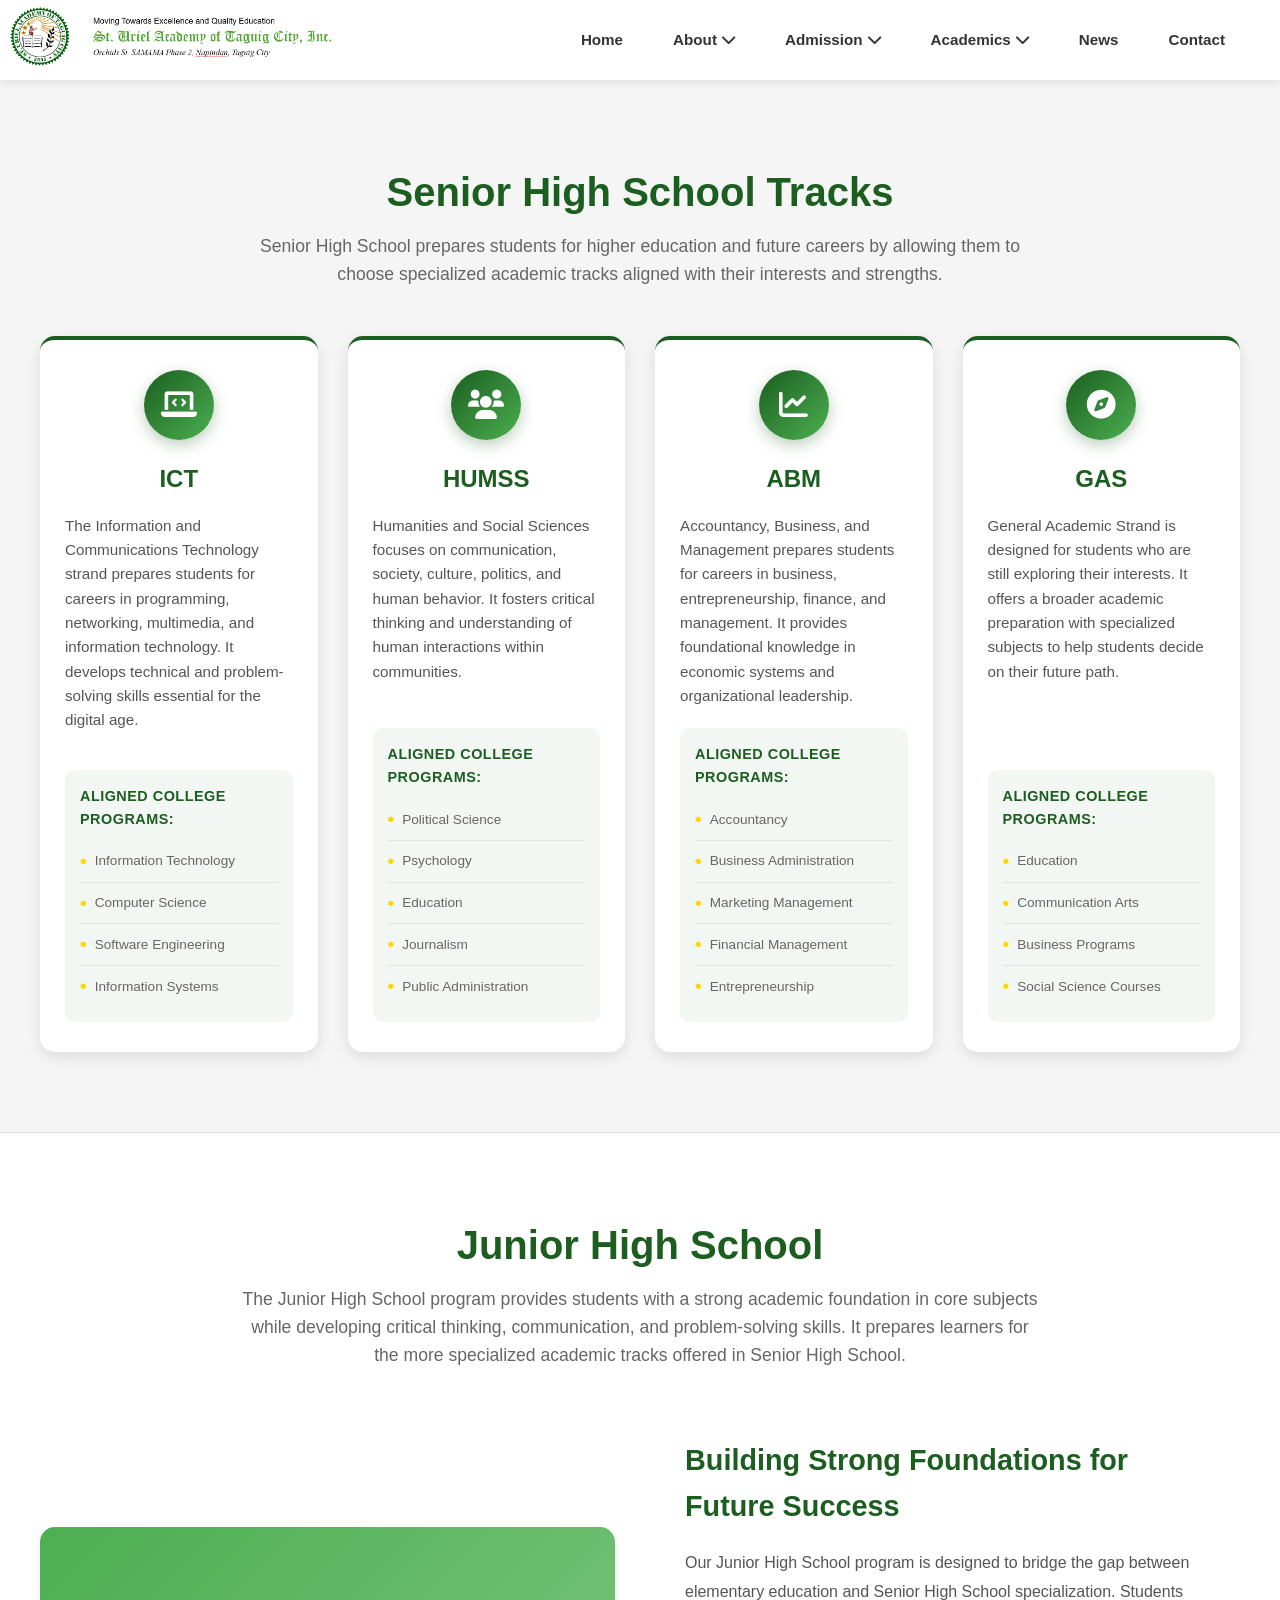
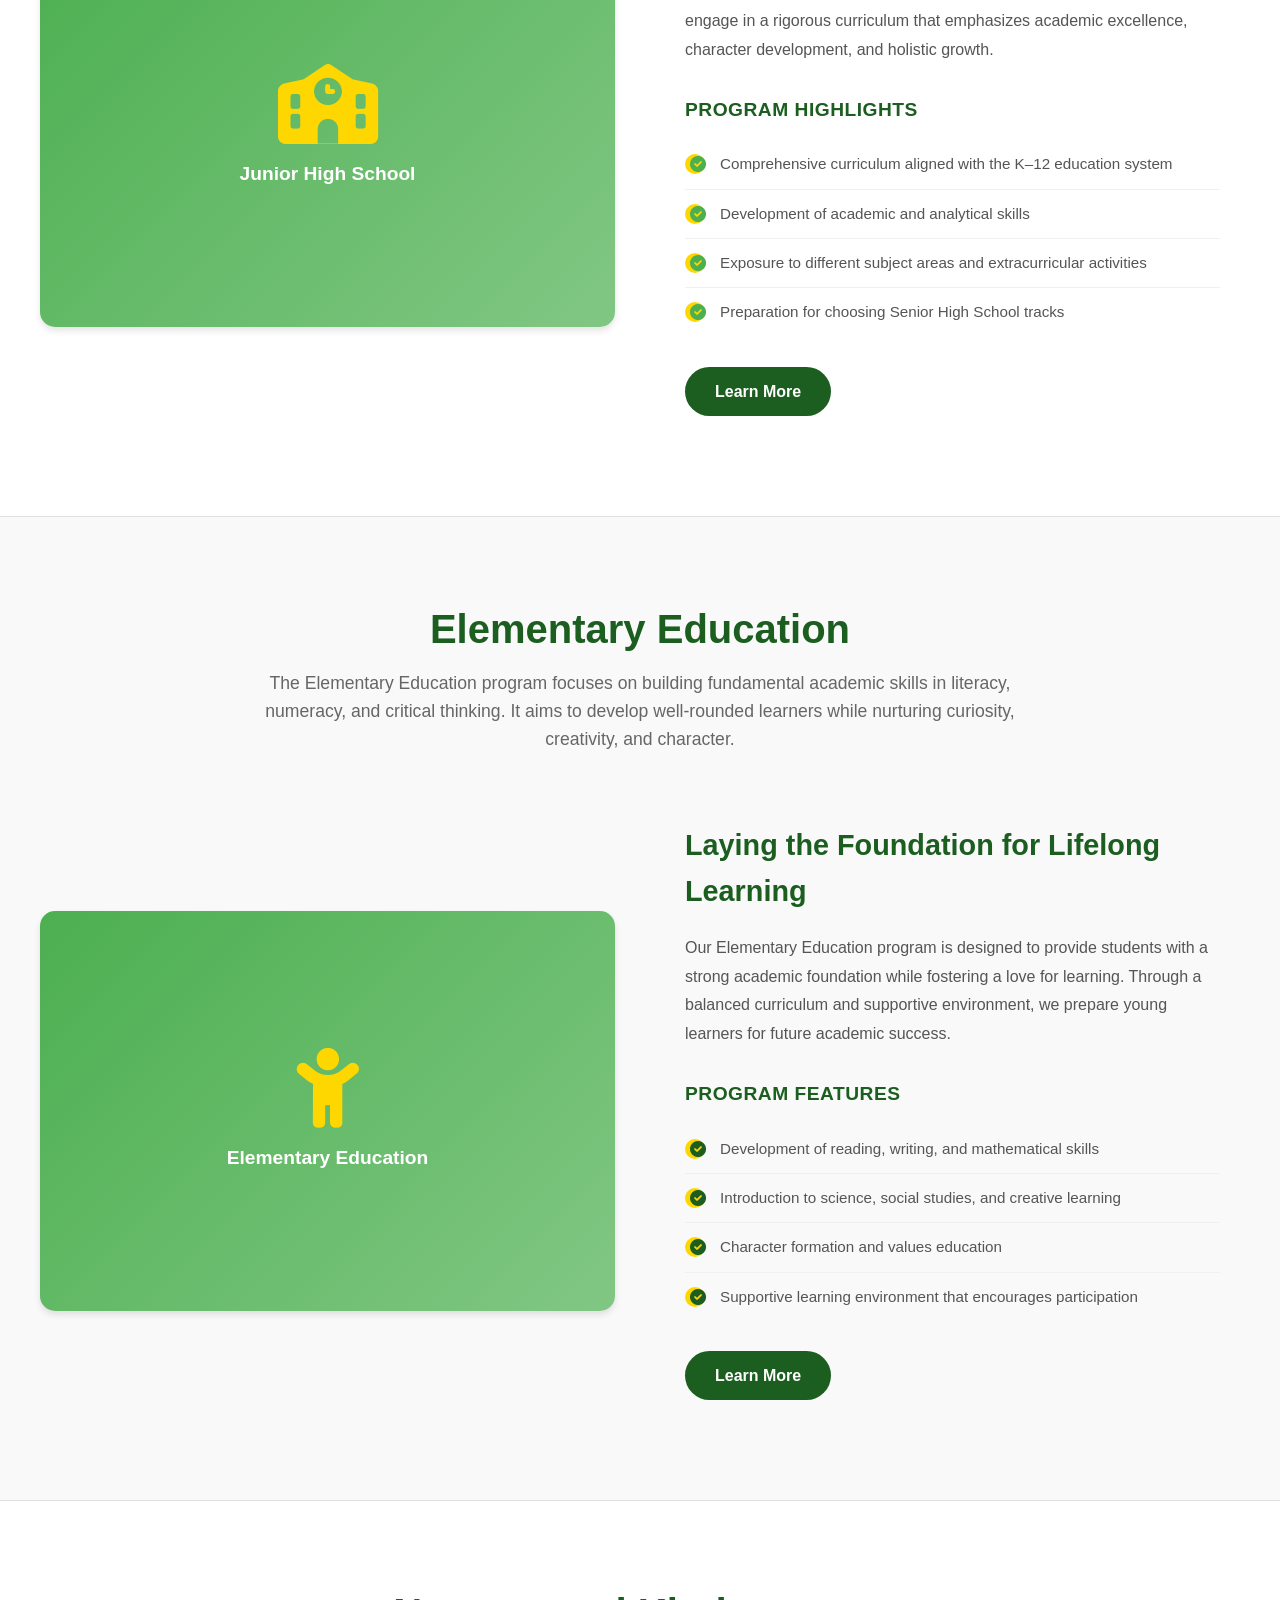
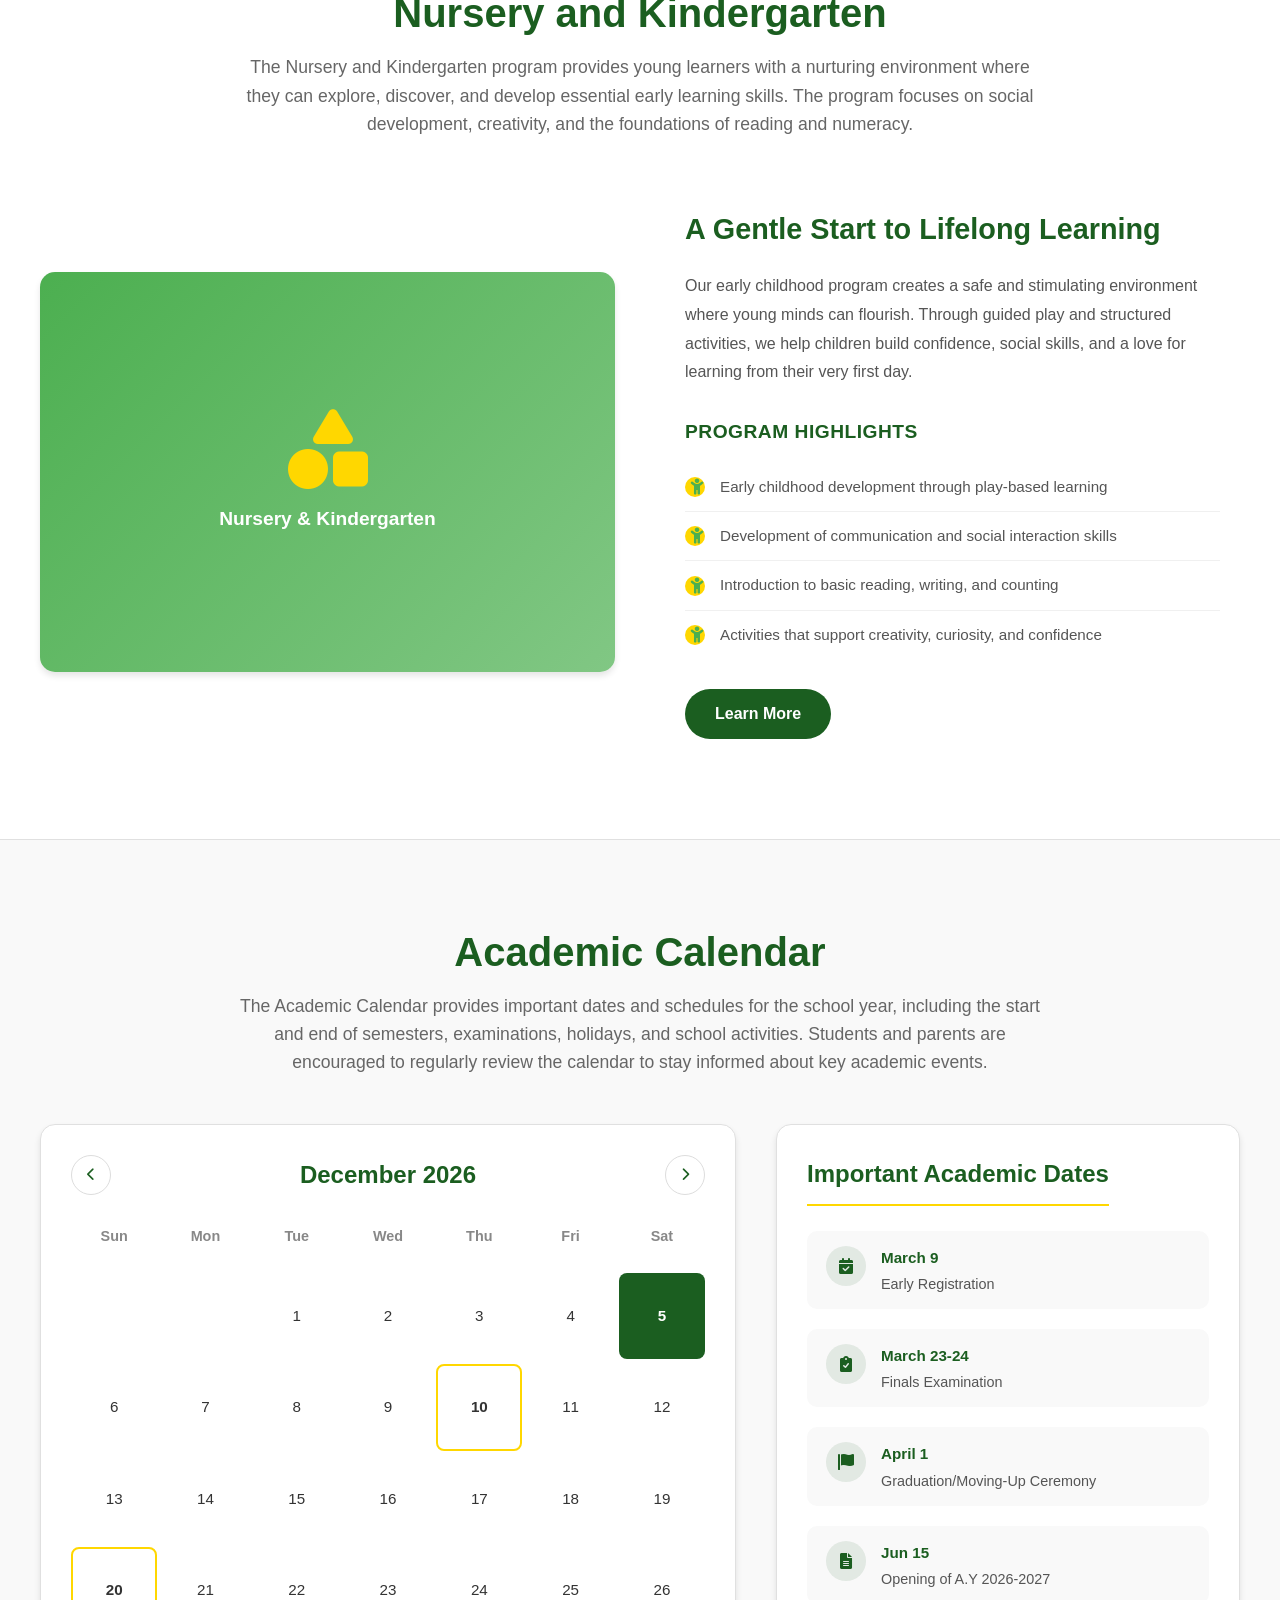
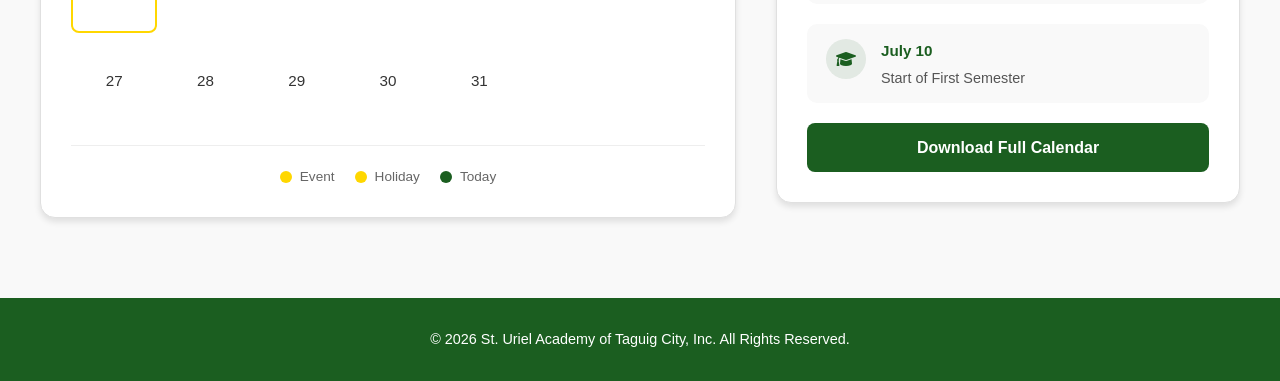
<file: academics.html>
<!DOCTYPE html>
<html lang="en">
<head>
    <meta charset="UTF-8">
    <meta name="viewport" content="width=device-width, initial-scale=1.0">
    <title>School Website - Home</title>
    <!-- Font Awesome for Icons -->
    <link rel="stylesheet" href="https://cdnjs.cloudflare.com/ajax/libs/font-awesome/6.0.0/css/all.min.css">
    <!-- Link to CSS File -->
    <link rel="stylesheet" href="assets/css/style.css">
    <link rel="stylesheet" href="assets/css/acads.css">
</head>
<body>

    <!-- NAVIGATION BAR -->
    <nav class="navbar">
        <div class="container">
            <a href="index.php" class="logo">
                <img src="assets/img/titleheader.png" alt="St. Uriel Academy of Taguig City, Inc. Header" style="height: 80px; vertical-align: middle; margin-left: -40px;">
            </a>

            <div class="menu-toggle" id="mobile-menu">
                <span class="bar"></span>
                <span class="bar"></span>
                <span class="bar"></span>
            </div>

            <ul class="nav-menu">
                <li class="nav-item"><a href="index.php" class="nav-link">Home</a></li>
                
                <li class="nav-item dropdown">
                    <a href="about.html" class="nav-link">About <i class="fas fa-chevron-down"></i></a>
                    <ul class="dropdown-menu">
                        <li><a href="about.html#history">History</a></li>
                        <li><a href="about.html#mission">Mission and Vision</a></li>
                        <li><a href="about.html#hymn">School Hymn</a></li>
                        <li><a href="about.html#faculty">Faculty</a></li>
                        <li><a href="about.html#organizations">Student Organizations</a></li>
                        <li><a href="about.html#team">Team Members</a></li>
                    </ul>
                </li>

                <li class="nav-item dropdown">
                    <a href="admission.html" class="nav-link">Admission <i class="fas fa-chevron-down"></i></a>
                    <ul class="dropdown-menu">
                        <li><a href="admission.html#requirements">Admission Requirements</a></li>
                        <li><a href="admission.html#enrollment">Enrollment Process</a></li>
                        <li><a href="admission.html#tuition">Tuition and Fees</a></li>
                        <li><a href="admission.html#scholarships">Scholarships</a></li>
                        <li><a href="admission.html#faqs">FAQs</a></li>
                    </ul>
                </li>

                <li class="nav-item dropdown">
                    <a href="academics.html" class="nav-link">Academics <i class="fas fa-chevron-down"></i></a>
                    <ul class="dropdown-menu">
                        <li><a href="academics.html#senior-high">Senior High School Tracks</a></li>
                        <li><a href="academics.html#junior-high">Junior High School</a></li>
                        <li><a href="academics.html#elementary">Elementary</a></li>
                        <li><a href="academics.html#nursery">Nursery or Kindergarten</a></li>
                        <li><a href="academics.html#calendar">Academic Calendar</a></li>
                    </ul>
                </li>

                <li class="nav-item"><a href="news.php" class="nav-link">News</a></li>
                <li class="nav-item"><a href="contact.html" class="nav-link">Contact</a></li>
            </ul>
        </div>
    </nav>

<!-- ========================================
   SECTION: SENIOR HIGH SCHOOL TRACKS
   ======================================== -->
<section class="shs-tracks-section" id="senior-high">
    <div class="container">
        <h2 class="section-title">Senior High School Tracks</h2>
        <p class="section-subtitle">
            Senior High School prepares students for higher education and future careers by allowing them to choose 
            specialized academic tracks aligned with their interests and strengths.
        </p>

        <div class="tracks-grid">
            <!-- CARD 1: ICT -->
            <div class="track-card">
                <div class="track-icon">
                    <i class="fas fa-laptop-code"></i>
                </div>
                <h3>ICT</h3>
                <p class="track-desc">
                    The Information and Communications Technology strand prepares students for careers in programming, 
                    networking, multimedia, and information technology. It develops technical and problem-solving skills 
                    essential for the digital age.
                </p>
                <div class="track-aligned">
                    <h4>Aligned College Programs:</h4>
                    <ul>
                        <li>Information Technology</li>
                        <li>Computer Science</li>
                        <li>Software Engineering</li>
                        <li>Information Systems</li>
                    </ul>
                </div>
            </div>

            <!-- CARD 2: HUMSS -->
            <div class="track-card">
                <div class="track-icon">
                    <i class="fas fa-users"></i>
                </div>
                <h3>HUMSS</h3>
                <p class="track-desc">
                    Humanities and Social Sciences focuses on communication, society, culture, politics, and human behavior. 
                    It fosters critical thinking and understanding of human interactions within communities.
                </p>
                <div class="track-aligned">
                    <h4>Aligned College Programs:</h4>
                    <ul>
                        <li>Political Science</li>
                        <li>Psychology</li>
                        <li>Education</li>
                        <li>Journalism</li>
                        <li>Public Administration</li>
                    </ul>
                </div>
            </div>

            <!-- CARD 3: ABM -->
            <div class="track-card">
                <div class="track-icon">
                    <i class="fas fa-chart-line"></i>
                </div>
                <h3>ABM</h3>
                <p class="track-desc">
                    Accountancy, Business, and Management prepares students for careers in business, entrepreneurship, 
                    finance, and management. It provides foundational knowledge in economic systems and organizational leadership.
                </p>
                <div class="track-aligned">
                    <h4>Aligned College Programs:</h4>
                    <ul>
                        <li>Accountancy</li>
                        <li>Business Administration</li>
                        <li>Marketing Management</li>
                        <li>Financial Management</li>
                        <li>Entrepreneurship</li>
                    </ul>
                </div>
            </div>

            <!-- CARD 4: GAS -->
            <div class="track-card">
                <div class="track-icon">
                    <i class="fas fa-compass"></i>
                </div>
                <h3>GAS</h3>
                <p class="track-desc">
                    General Academic Strand is designed for students who are still exploring their interests. 
                    It offers a broader academic preparation with specialized subjects to help students decide on their future path.
                </p>
                <div class="track-aligned">
                    <h4>Aligned College Programs:</h4>
                    <ul>
                        <li>Education</li>
                        <li>Communication Arts</li>
                        <li>Business Programs</li>
                        <li>Social Science Courses</li>
                    </ul>
                </div>
            </div>
        </div>
    </div>
</section>

<!-- ========================================
   SECTION: JUNIOR HIGH SCHOOL
   ======================================== -->
<section class="jhs-section" id="junior-high">
    <div class="container">
        <h2 class="section-title">Junior High School</h2>
        <p class="section-subtitle">
            The Junior High School program provides students with a strong academic foundation in core subjects 
            while developing critical thinking, communication, and problem-solving skills. It prepares learners 
            for the more specialized academic tracks offered in Senior High School.
        </p>

        <div class="jhs-content">
            <!-- LEFT SIDE: IMAGE -->
            <div class="jhs-image">
                <div class="image-placeholder">
                    <i class="fas fa-school"></i>
                    <span>Junior High School</span>
                </div>
            </div>

            <!-- RIGHT SIDE: CONTENT -->
            <div class="jhs-info">
                <h3 class="info-title">Building Strong Foundations for Future Success</h3>
                <p class="info-description">
                    Our Junior High School program is designed to bridge the gap between elementary education and 
                    Senior High School specialization. Students engage in a rigorous curriculum that emphasizes 
                    academic excellence, character development, and holistic growth.
                </p>

                <div class="highlights-section">
                    <h4 class="highlights-title">Program Highlights</h4>
                    <ul class="highlights-list">
                        <li>
                            <i class="fas fa-check-circle"></i>
                            <span>Comprehensive curriculum aligned with the K–12 education system</span>
                        </li>
                        <li>
                            <i class="fas fa-check-circle"></i>
                            <span>Development of academic and analytical skills</span>
                        </li>
                        <li>
                            <i class="fas fa-check-circle"></i>
                            <span>Exposure to different subject areas and extracurricular activities</span>
                        </li>
                        <li>
                            <i class="fas fa-check-circle"></i>
                            <span>Preparation for choosing Senior High School tracks</span>
                        </li>
                    </ul>
                </div>

                <a href="#contact" class="btn-info">Learn More</a>
            </div>
        </div>
    </div>
</section>

<!-- ========================================
   SECTION: ELEMENTARY EDUCATION
   ======================================== -->
<section class="elementary-section" id="elementary">
    <div class="container">
        <h2 class="section-title">Elementary Education</h2>
        <p class="section-subtitle">
            The Elementary Education program focuses on building fundamental academic skills in literacy, 
            numeracy, and critical thinking. It aims to develop well-rounded learners while nurturing 
            curiosity, creativity, and character.
        </p>

        <div class="elementary-content">
            <!-- LEFT SIDE: IMAGE -->
            <div class="elementary-image">
                <div class="image-placeholder">
                    <i class="fas fa-child"></i>
                    <span>Elementary Education</span>
                </div>
            </div>

            <!-- RIGHT SIDE: CONTENT -->
            <div class="elementary-info">
                <h3 class="info-title">Laying the Foundation for Lifelong Learning</h3>
                <p class="info-description">
                    Our Elementary Education program is designed to provide students with a strong academic 
                    foundation while fostering a love for learning. Through a balanced curriculum and 
                    supportive environment, we prepare young learners for future academic success.
                </p>

                <div class="features-section">
                    <h4 class="features-title">Program Features</h4>
                    <ul class="features-list">
                        <li>
                            <i class="fas fa-check-circle"></i>
                            <span>Development of reading, writing, and mathematical skills</span>
                        </li>
                        <li>
                            <i class="fas fa-check-circle"></i>
                            <span>Introduction to science, social studies, and creative learning</span>
                        </li>
                        <li>
                            <i class="fas fa-check-circle"></i>
                            <span>Character formation and values education</span>
                        </li>
                        <li>
                            <i class="fas fa-check-circle"></i>
                            <span>Supportive learning environment that encourages participation</span>
                        </li>
                    </ul>
                </div>

                <a href="#contact" class="btn-info">Learn More</a>
            </div>
        </div>
    </div>
</section>

<!-- ========================================
   SECTION: NURSERY AND KINDERGARTEN
   ======================================== -->
<section class="nursery-section" id="nursery">
    <div class="container">
        <h2 class="section-title">Nursery and Kindergarten</h2>
        <p class="section-subtitle">
            The Nursery and Kindergarten program provides young learners with a nurturing environment 
            where they can explore, discover, and develop essential early learning skills. The program 
            focuses on social development, creativity, and the foundations of reading and numeracy.
        </p>

        <div class="nursery-content">
            <!-- LEFT SIDE: IMAGE -->
            <div class="nursery-image">
                <div class="image-placeholder">
                    <i class="fas fa-shapes"></i>
                    <span>Nursery & Kindergarten</span>
                </div>
            </div>

            <!-- RIGHT SIDE: CONTENT -->
            <div class="nursery-info">
                <h3 class="info-title">A Gentle Start to Lifelong Learning</h3>
                <p class="info-description">
                    Our early childhood program creates a safe and stimulating environment where young minds 
                    can flourish. Through guided play and structured activities, we help children build 
                    confidence, social skills, and a love for learning from their very first day.
                </p>

                <div class="highlights-section">
                    <h4 class="highlights-title">Program Highlights</h4>
                    <ul class="highlights-list">
                        <li>
                            <i class="fas fa-child"></i>
                            <span>Early childhood development through play-based learning</span>
                        </li>
                        <li>
                            <i class="fas fa-child"></i>
                            <span>Development of communication and social interaction skills</span>
                        </li>
                        <li>
                            <i class="fas fa-child"></i>
                            <span>Introduction to basic reading, writing, and counting</span>
                        </li>
                        <li>
                            <i class="fas fa-child"></i>
                            <span>Activities that support creativity, curiosity, and confidence</span>
                        </li>
                    </ul>
                </div>

                <a href="#contact" class="btn-info">Learn More</a>
            </div>
        </div>
    </div>
</section>

<!-- ========================================
   SECTION: ACADEMIC CALENDAR
   ======================================== -->
<section class="calendar-section" id="calendar">
    <div class="container">
        <h2 class="section-title">Academic Calendar</h2>
        <p class="section-subtitle">
            The Academic Calendar provides important dates and schedules for the school year, 
            including the start and end of semesters, examinations, holidays, and school activities. 
            Students and parents are encouraged to regularly review the calendar to stay informed 
            about key academic events.
        </p>

        <div class="calendar-container">
            <!-- LEFT SIDE: CALENDAR DISPLAY -->
            <div class="calendar-wrapper">
                <div class="calendar-header">
                    <button id="prevMonth" class="nav-btn"><i class="fas fa-chevron-left"></i></button>
                    <h3 id="monthYear">October 2023</h3>
                    <button id="nextMonth" class="nav-btn"><i class="fas fa-chevron-right"></i></button>
                </div>
                <div class="calendar-grid">
                    <div class="day-name">Sun</div>
                    <div class="day-name">Mon</div>
                    <div class="day-name">Tue</div>
                    <div class="day-name">Wed</div>
                    <div class="day-name">Thu</div>
                    <div class="day-name">Fri</div>
                    <div class="day-name">Sat</div>
                </div>
                <div class="calendar-days" id="calendarDays">
                    <!-- Days will be generated by JavaScript -->
                </div>
                <div class="calendar-legend">
                    <div class="legend-item">
                        <span class="legend-dot event"></span>
                        <span>Event</span>
                    </div>
                    <div class="legend-item">
                        <span class="legend-dot holiday"></span>
                        <span>Holiday</span>
                    </div>
                    <div class="legend-item">
                        <span class="legend-dot today"></span>
                        <span>Today</span>
                    </div>
                </div>
            </div>

            <!-- RIGHT SIDE: IMPORTANT DATES -->
            <div class="important-dates">
                <h3 class="dates-title">Important Academic Dates</h3>
                <div class="dates-list">
                    <div class="date-card">
                        <div class="date-icon">
                            <i class="fas fa-calendar-check"></i>
                        </div>
                        <div class="date-content">
                            <span class="date-day">March 9</span>
                            <span class="date-event">Early Registration</span>
                        </div>
                    </div>

                    <div class="date-card">
                        <div class="date-icon">
                            <i class="fas fa-clipboard-check"></i>
                        </div>
                        <div class="date-content">
                            <span class="date-day">March 23-24</span>
                            <span class="date-event">Finals Examination</span>
                        </div>
                    </div>

                    <div class="date-card">
                        <div class="date-icon">
                            <i class="fas fa-flag"></i>
                        </div>
                        <div class="date-content">
                            <span class="date-day">April 1</span>
                            <span class="date-event">Graduation/Moving-Up Ceremony</span>
                        </div>
                    </div>

                    <div class="date-card">
                        <div class="date-icon">
                            <i class="fas fa-file-alt"></i>
                        </div>
                        <div class="date-content">
                            <span class="date-day">Jun 15</span>
                            <span class="date-event">Opening of A.Y 2026-2027</span>
                        </div>
                    </div>

                    <div class="date-card">
                        <div class="date-icon">
                            <i class="fas fa-graduation-cap"></i>
                        </div>
                        <div class="date-content">
                            <span class="date-day">July 10</span>
                            <span class="date-event">Start of First Semester</span>
                        </div>
                    </div>
                </div>
                <a href="#" class="btn-calendar">Download Full Calendar</a>
            </div>
        </div>
    </div>
</section>

    <!-- FOOTER -->
    <footer class="footer">
        <div class="container">
            <p>&copy; 2026 St. Uriel Academy of Taguig City, Inc. All Rights Reserved.</p>
        </div>
    </footer>

    <!-- Link to JavaScript File -->
    <script src="script.js"></script>
</body>
</body>
<script src="script.js"></script>
</html>
</file>
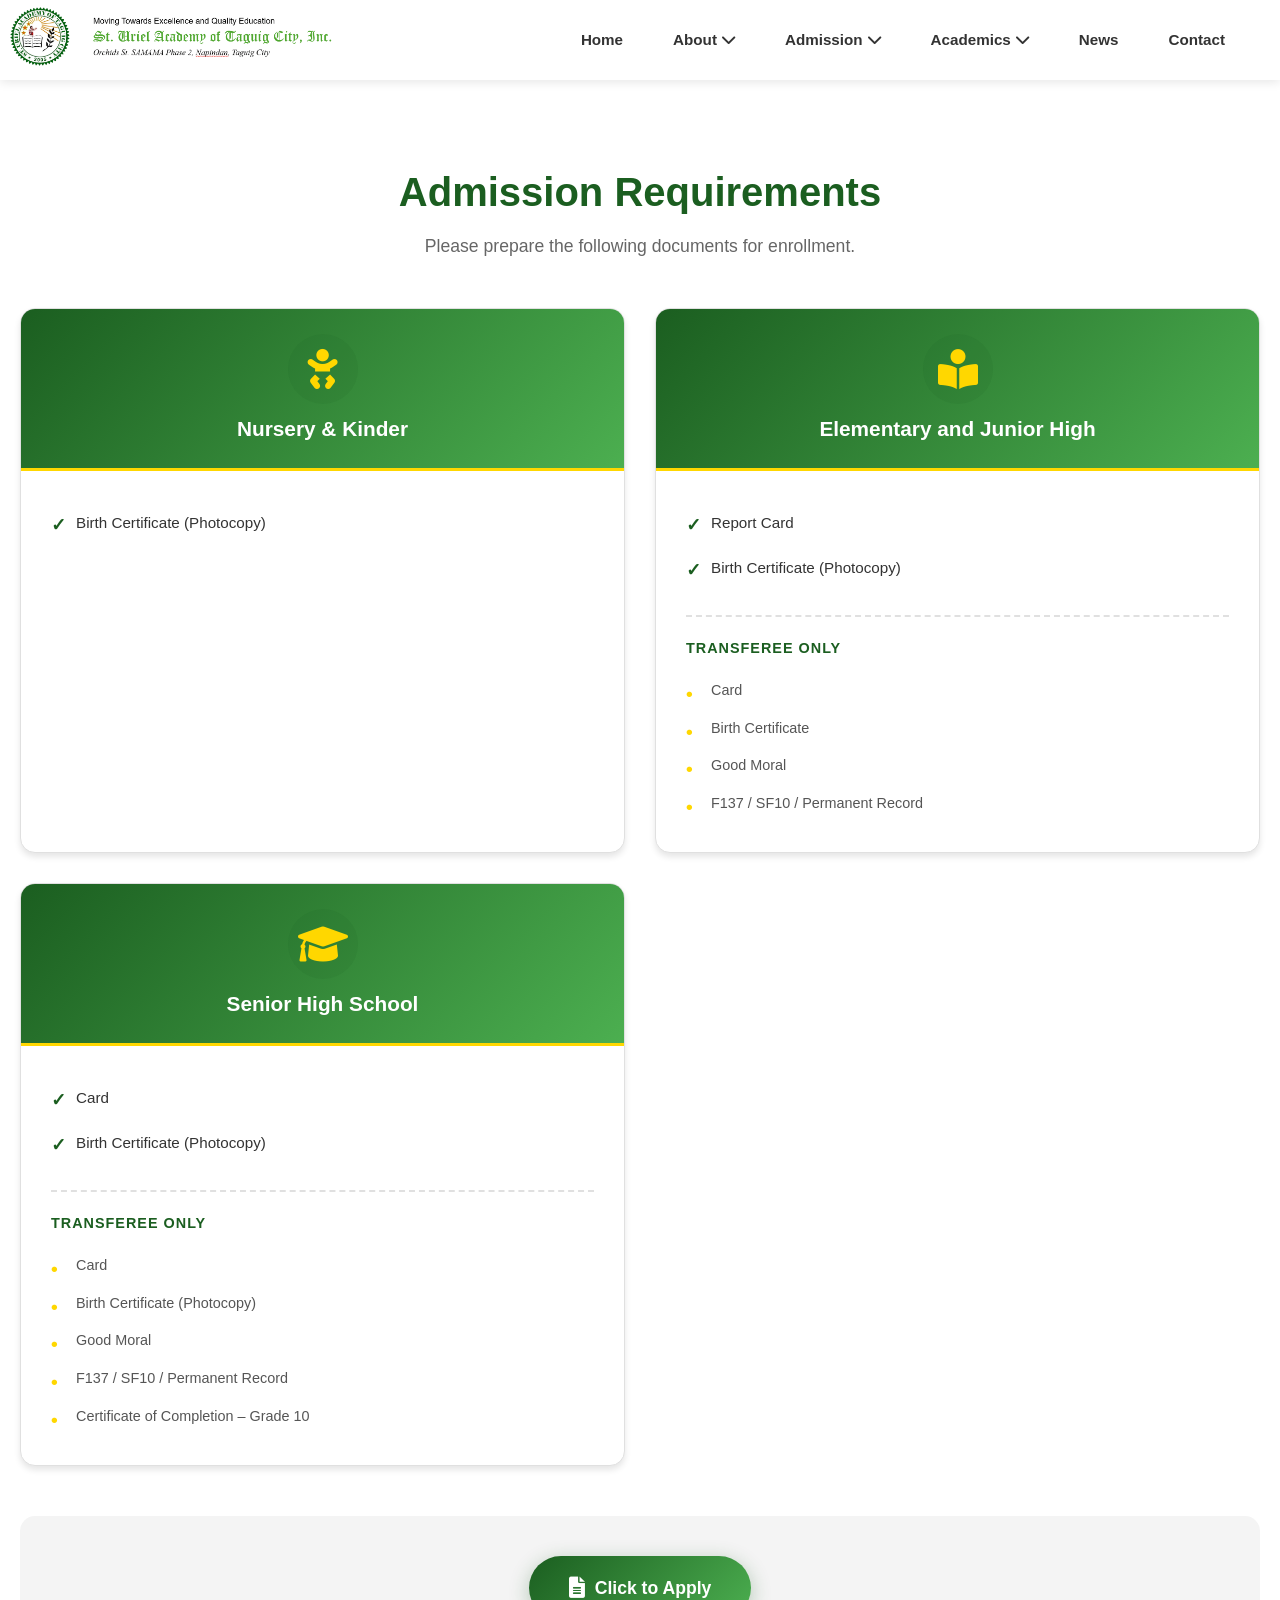
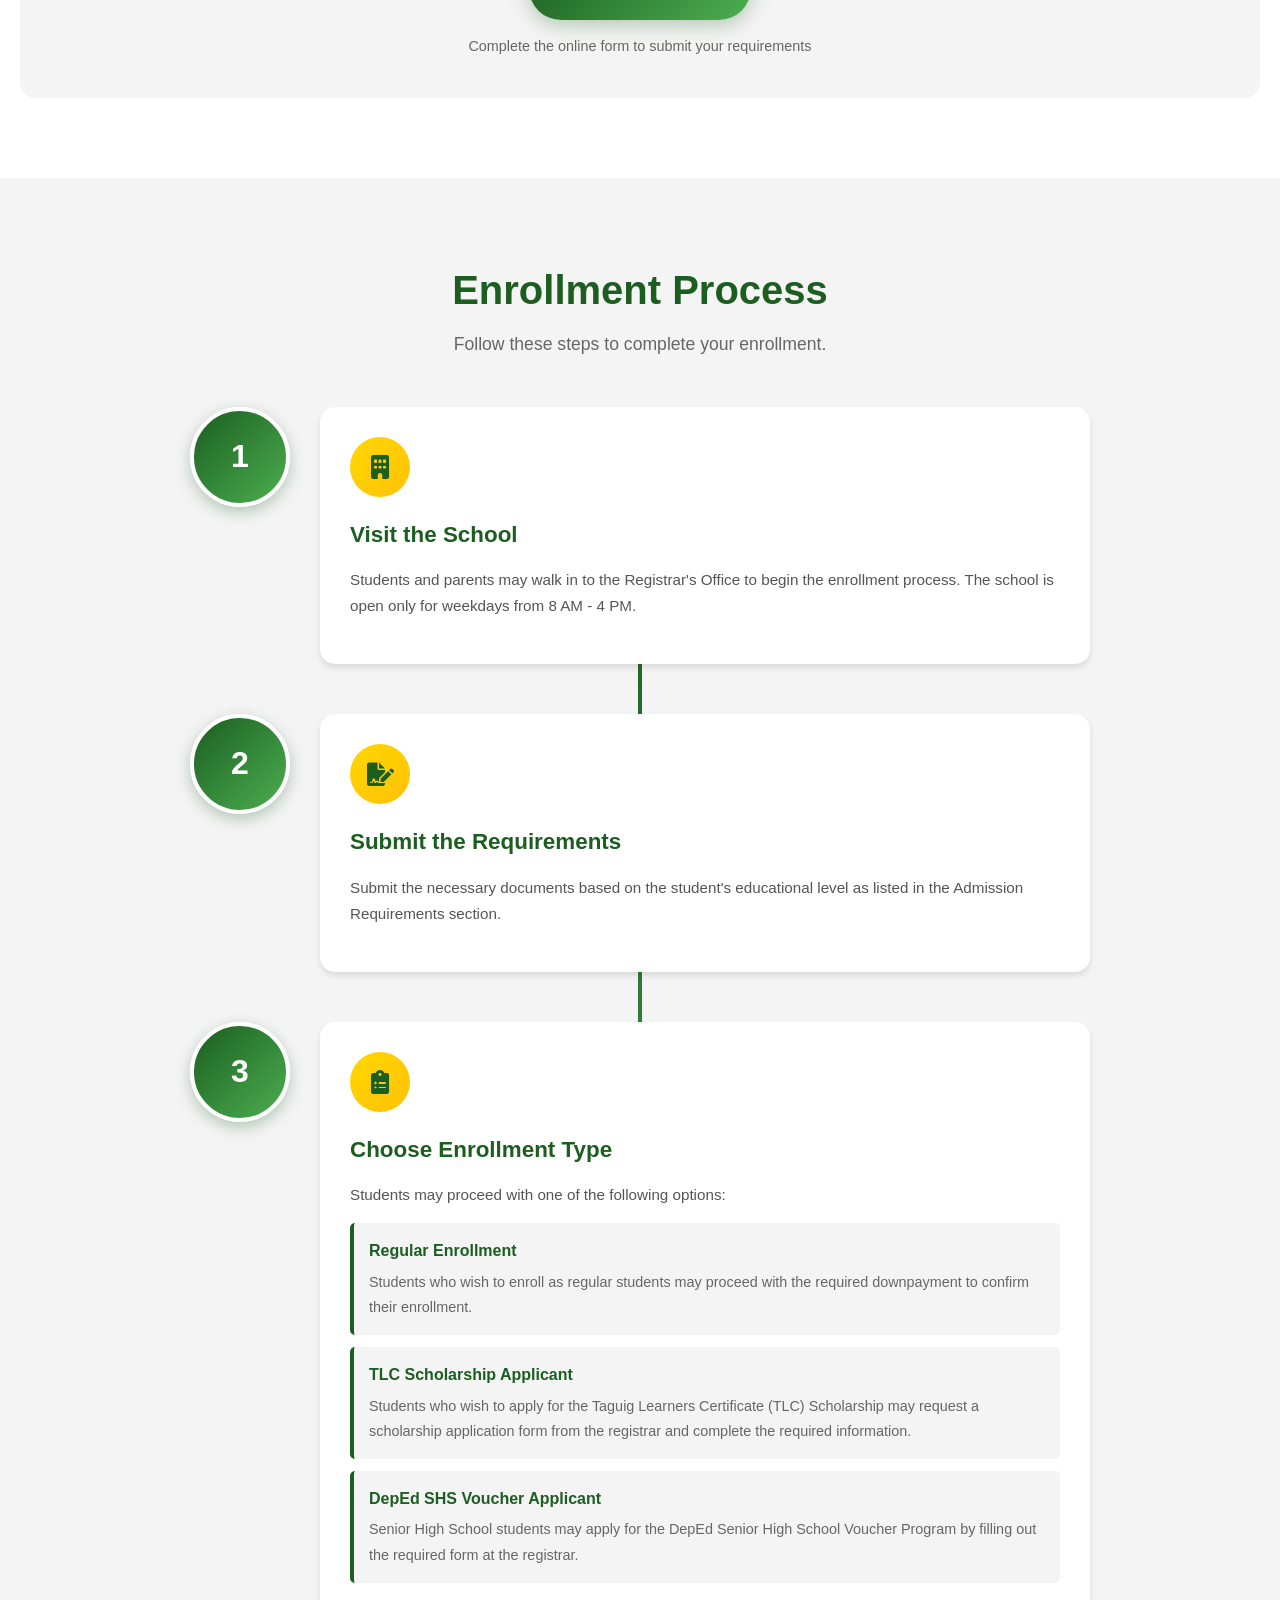
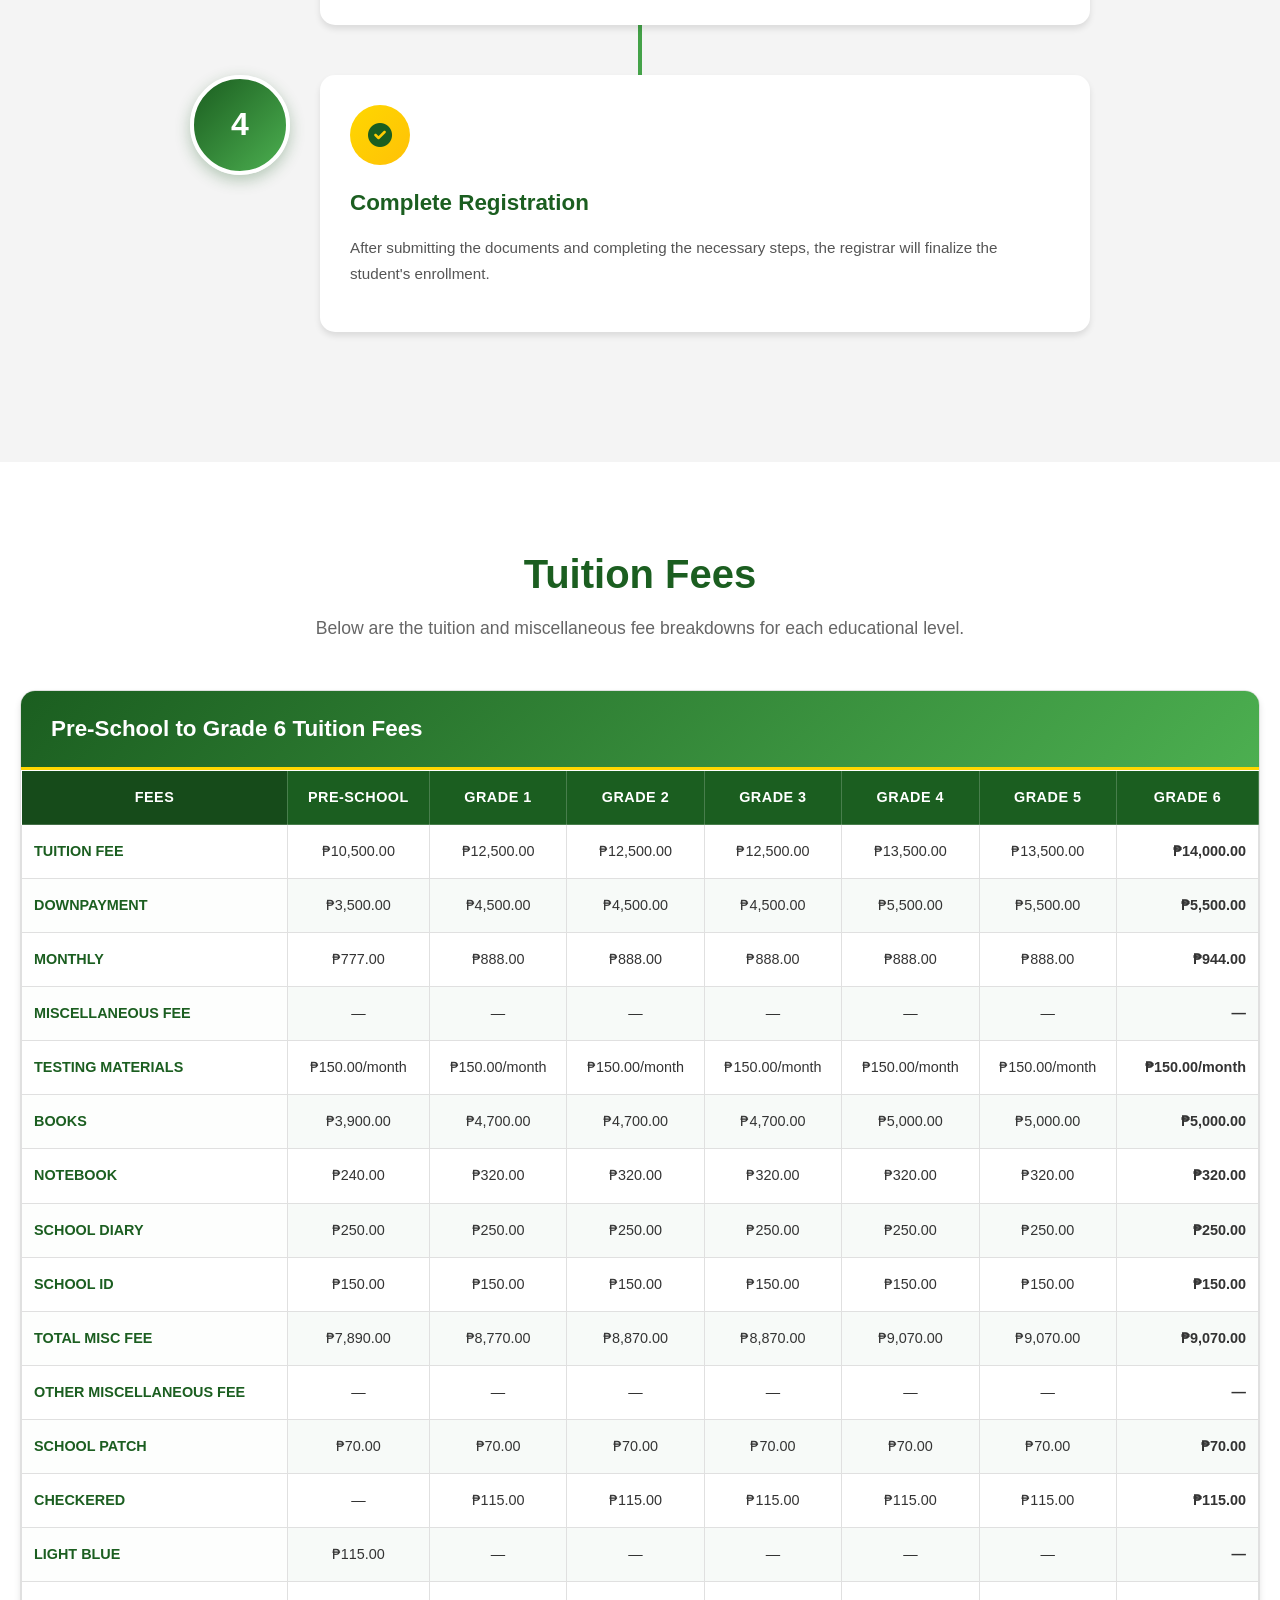
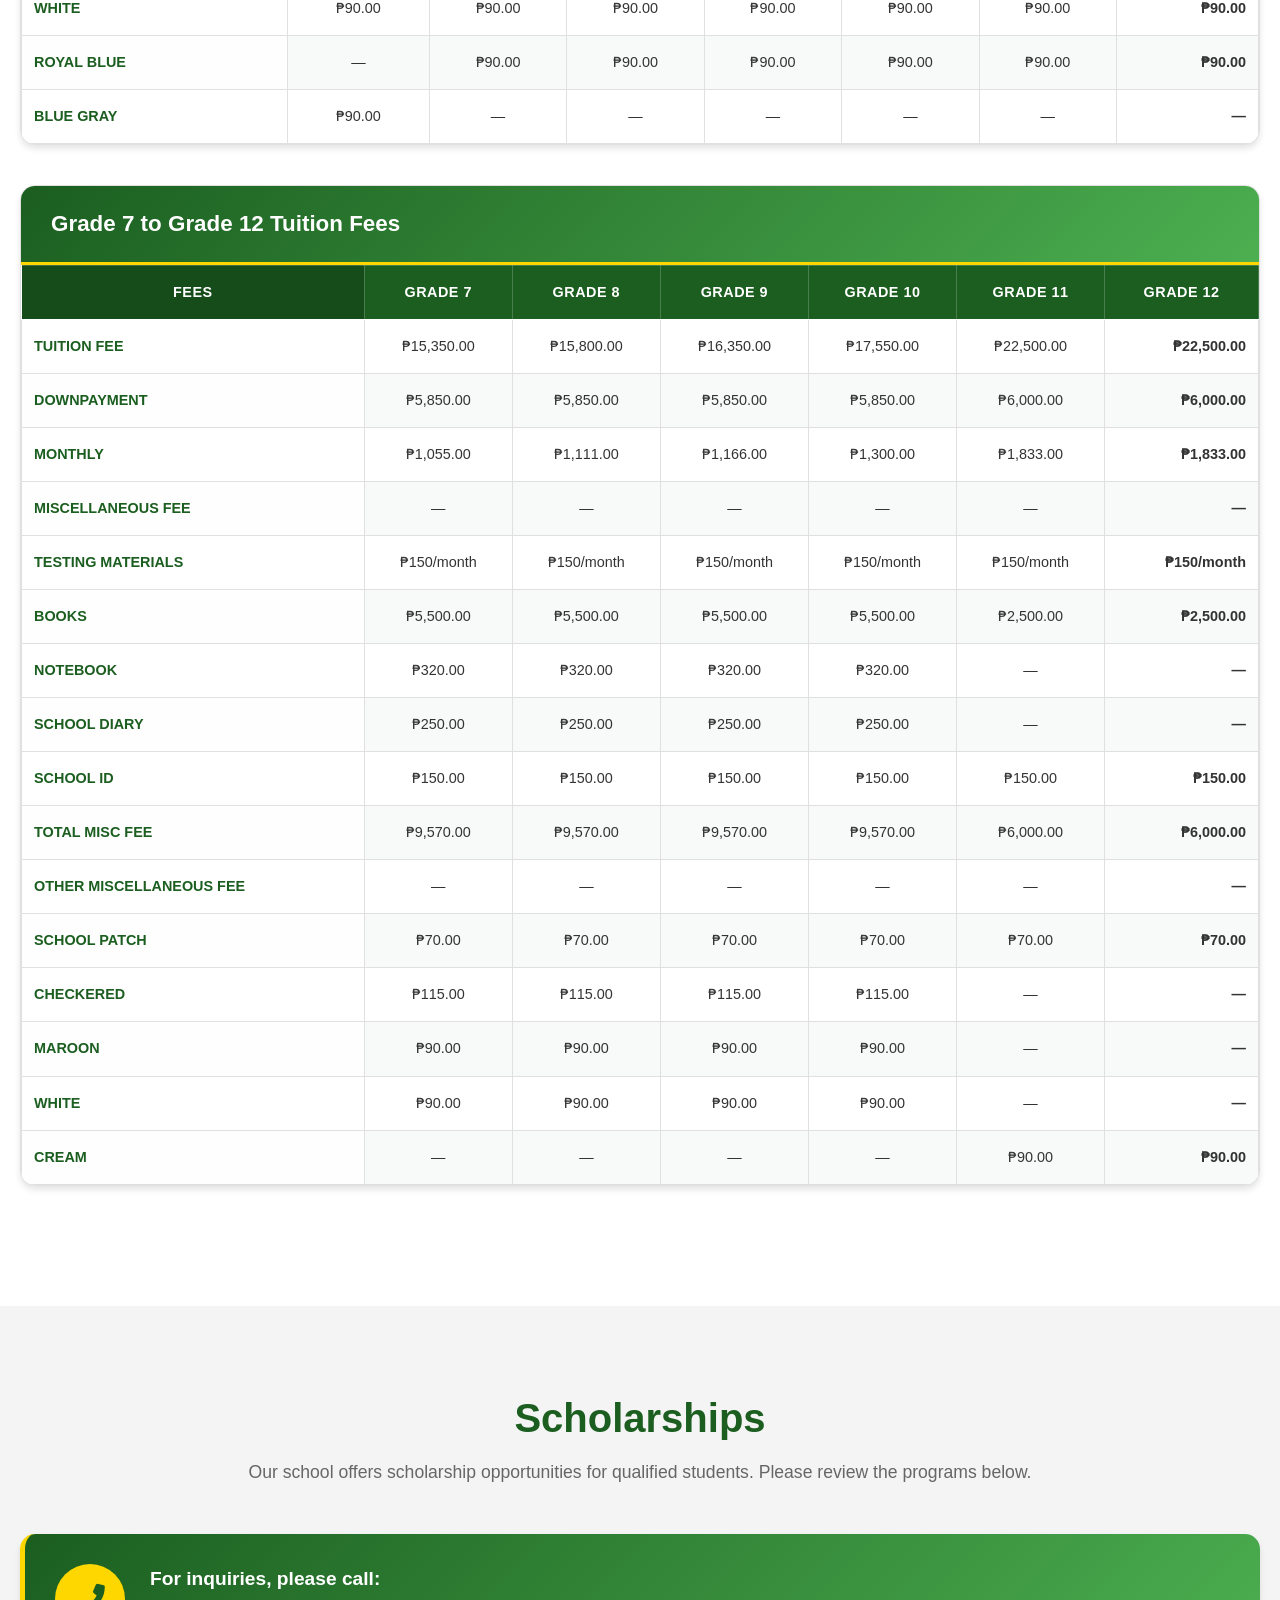
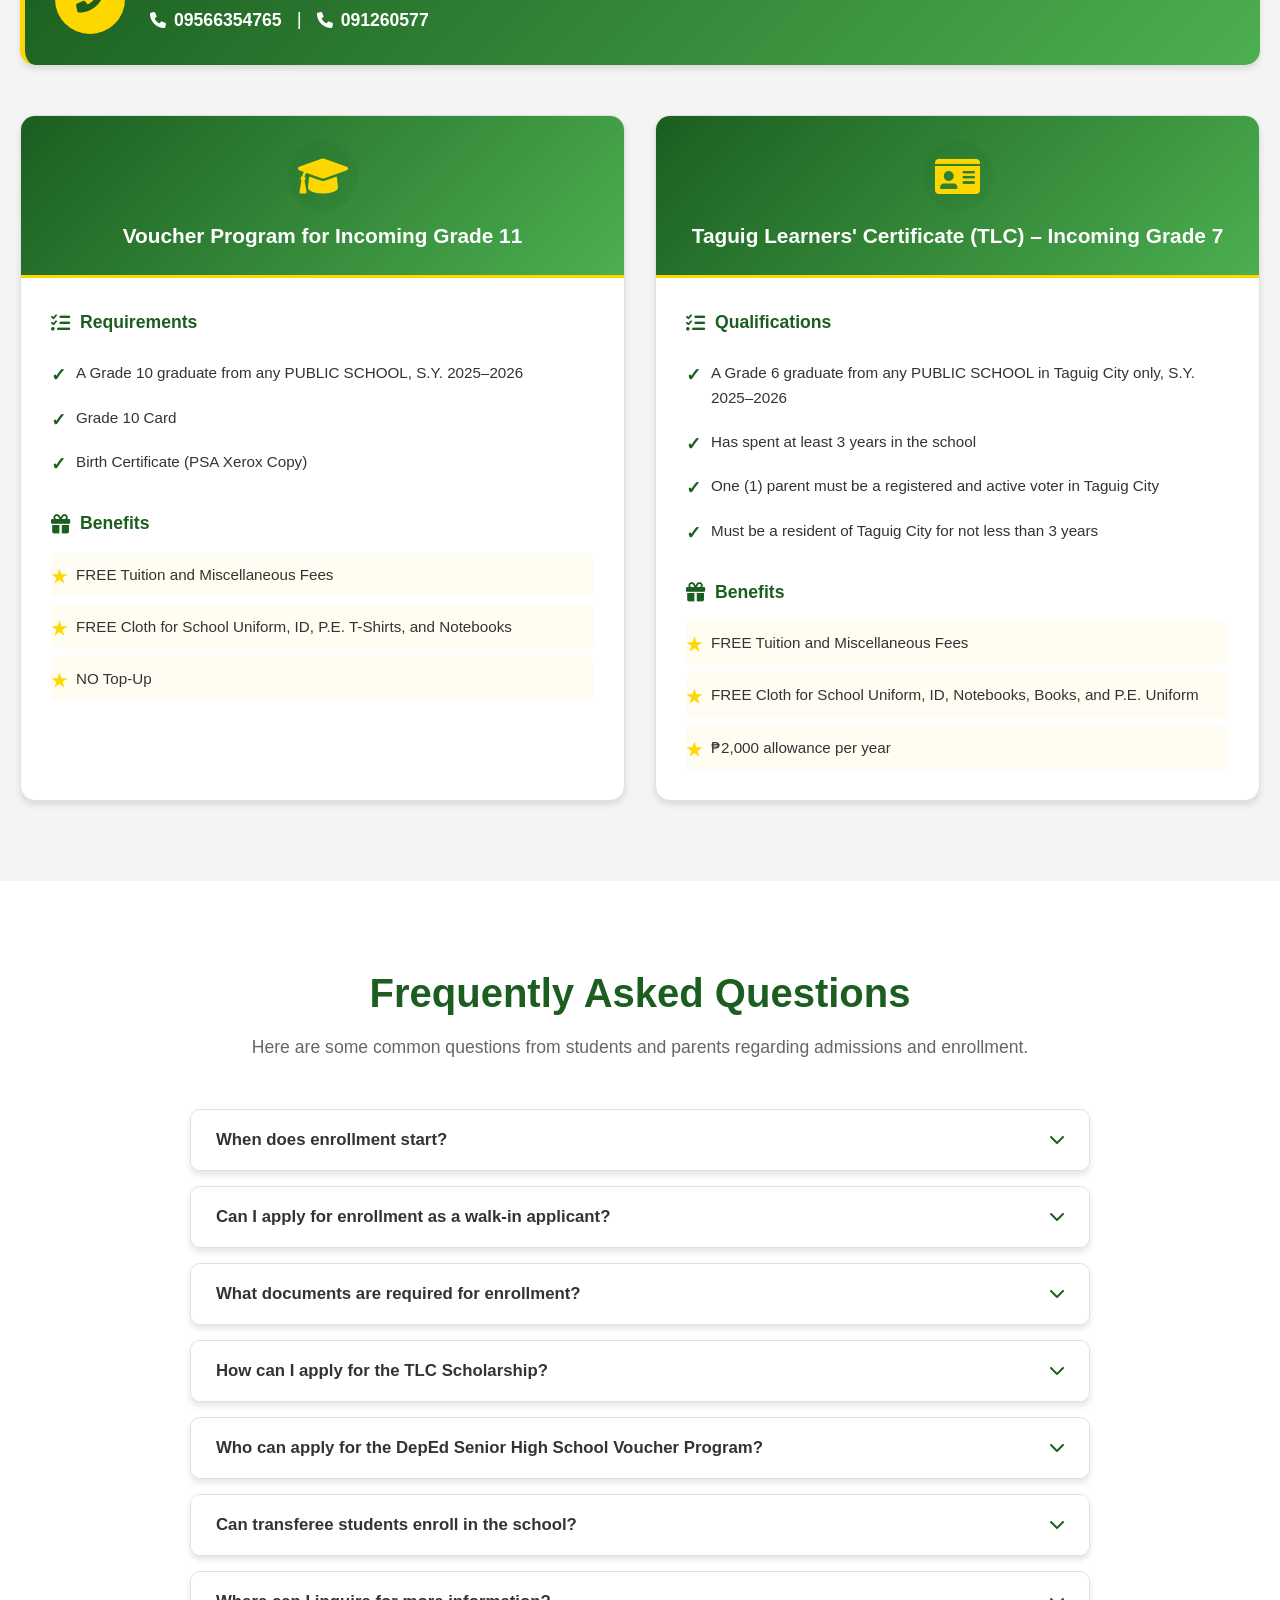
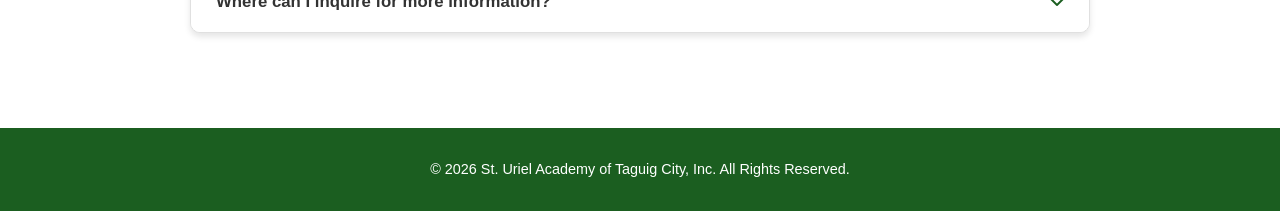
<file: admission.html>
<!DOCTYPE html>
<html lang="en">
<head>
    <meta charset="UTF-8">
    <meta name="viewport" content="width=device-width, initial-scale=1.0">
    <title>School Website - Home</title>
    <!-- Font Awesome for Icons -->
    <link rel="stylesheet" href="https://cdnjs.cloudflare.com/ajax/libs/font-awesome/6.0.0/css/all.min.css">
    <!-- Link to CSS File -->
    <link rel="stylesheet" href="assets/css/style.css">
    <link rel="stylesheet" href="assets/css/adm.css">
    <link rel="stylesheet" href="assets/css/transition.css">

</head>
<body>

    <!-- NAVIGATION BAR -->
    <nav class="navbar">
        <div class="container">
            <a href="index.php" class="logo">
                <img src="assets/img/titleheader.png" alt="St. Uriel Academy of Taguig City, Inc. Header" style="height: 80px; vertical-align: middle; margin-left: -40px;">
            </a>

            <div class="menu-toggle" id="mobile-menu">
                <span class="bar"></span>
                <span class="bar"></span>
                <span class="bar"></span>
            </div>

            <ul class="nav-menu">
                <li class="nav-item"><a href="index.php" class="nav-link">Home</a></li>
                
                <li class="nav-item dropdown">
                    <a href="about.html" class="nav-link">About <i class="fas fa-chevron-down"></i></a>
                    <ul class="dropdown-menu">
                        <li><a href="about.html#history">History</a></li>
                        <li><a href="about.html#mission">Mission and Vision</a></li>
                        <li><a href="about.html#hymn">School Hymn</a></li>
                        <li><a href="about.html#faculty">Faculty</a></li>
                        <li><a href="about.html#organizations">Student Organizations</a></li>
                        <li><a href="about.html#team">Team Members</a></li>
                    </ul>
                </li>

                <li class="nav-item dropdown">
                    <a href="admission.html" class="nav-link">Admission <i class="fas fa-chevron-down"></i></a>
                    <ul class="dropdown-menu">
                        <li><a href="admission.html#requirements">Admission Requirements</a></li>
                        <li><a href="admission.html#enrollment">Enrollment Process</a></li>
                        <li><a href="admission.html#tuition">Tuition and Fees</a></li>
                        <li><a href="admission.html#scholarships">Scholarships</a></li>
                        <li><a href="admission.html#faqs">FAQs</a></li>
                    </ul>
                </li>

                <li class="nav-item dropdown">
                    <a href="academics.html" class="nav-link">Academics <i class="fas fa-chevron-down"></i></a>
                    <ul class="dropdown-menu">
                        <li><a href="academics.html#senior-high">Senior High School Tracks</a></li>
                        <li><a href="academics.html#junior-high">Junior High School</a></li>
                        <li><a href="academics.html#elementary">Elementary</a></li>
                        <li><a href="academics.html#nursery">Nursery or Kindergarten</a></li>
                        <li><a href="academics.html#calendar">Academic Calendar</a></li>
                    </ul>
                </li>

                <li class="nav-item"><a href="news.php" class="nav-link">News</a></li>
                <li class="nav-item"><a href="contact.html " class="nav-link">Contact</a></li>
            </ul>
        </div>
    </nav>

    <!-- ========================================
   SECTION: ADMISSION REQUIREMENTS
   ======================================== -->
<section class="admission-section" id="requirements">
    <div class="container">
        <h2 class="section-title">Admission Requirements</h2>
        <p class="section-subtitle">Please prepare the following documents for enrollment.</p>

        <div class="requirements-grid">
            <!-- CARD 1: Nursery & Kinder -->
            <div class="req-card">
                <div class="card-header">
                    <div class="card-icon">
                        <i class="fas fa-baby"></i>
                    </div>
                    <h3>Nursery & Kinder</h3>
                </div>
                <div class="card-body">
                    <ul class="req-list">
                        <li>Birth Certificate (Photocopy)</li>
                    </ul>
                </div>
            </div>

            <!-- CARD 2: Elementary and Junior High -->
            <div class="req-card">
                <div class="card-header">
                    <div class="card-icon">
                        <i class="fas fa-book-reader"></i>
                    </div>
                    <h3>Elementary and Junior High</h3>
                </div>
                <div class="card-body">
                    <ul class="req-list">
                        <li>Report Card</li>
                        <li>Birth Certificate (Photocopy)</li>
                    </ul>
                    
                    <div class="transferee-section">
                        <h4 class="transferee-label">Transferee Only</h4>
                        <ul class="req-list transferee-list">
                            <li>Card</li>
                            <li>Birth Certificate</li>
                            <li>Good Moral</li>
                            <li>F137 / SF10 / Permanent Record</li>
                        </ul>
                    </div>
                </div>
            </div>

            <!-- CARD 3: Senior High School -->
            <div class="req-card">
                <div class="card-header">
                    <div class="card-icon">
                        <i class="fas fa-graduation-cap"></i>
                    </div>
                    <h3>Senior High School</h3>
                </div>
                <div class="card-body">
                    <ul class="req-list">
                        <li>Card</li>
                        <li>Birth Certificate (Photocopy)</li>
                    </ul>
                    
                    <div class="transferee-section">
                        <h4 class="transferee-label">Transferee Only</h4>
                        <ul class="req-list transferee-list">
                            <li>Card</li>
                            <li>Birth Certificate (Photocopy)</li>
                            <li>Good Moral</li>
                            <li>F137 / SF10 / Permanent Record</li>
                            <li>Certificate of Completion – Grade 10</li>
                        </ul>
                    </div>
                </div>
            </div>
        </div>

        <!-- APPLY BUTTON -->
        <div class="apply-section">
            <a href="https://docs.google.com/forms/d/e/1FAIpQLSfaM7jrT898_rW69OUQbh_f0YT71c9DzO7dgJIa35-sJA-Aiw/viewform?usp=dialog" target="_blank" class="btn-apply">
                <i class="fas fa-file-alt"></i> Click to Apply
            </a>
            <p class="apply-note">Complete the online form to submit your requirements</p>
        </div>
    </div>
</section>

<!-- ========================================
   SECTION: ENROLLMENT PROCESS
   ======================================== -->
<section class="enrollment-section" id="enrollment">
    <div class="container">
        <h2 class="section-title">Enrollment Process</h2>
        <p class="section-subtitle">Follow these steps to complete your enrollment.</p>

        <div class="process-timeline">
            <!-- STEP 1 -->
            <div class="process-step">
                <div class="step-number">
                    <span>1</span>
                </div>
                <div class="step-content">
                    <div class="step-icon">
                        <i class="fas fa-building"></i>
                    </div>
                    <h3>Visit the School</h3>
                    <p>Students and parents may walk in to the Registrar's Office to begin the enrollment process. The school is open only for weekdays from 8 AM - 4 PM.</p>
                </div>
            </div>

            <!-- STEP 2 -->
            <div class="process-step">
                <div class="step-number">
                    <span>2</span>
                </div>
                <div class="step-content">
                    <div class="step-icon">
                        <i class="fas fa-file-signature"></i>
                    </div>
                    <h3>Submit the Requirements</h3>
                    <p>Submit the necessary documents based on the student's educational level as listed in the Admission Requirements section.</p>
                </div>
            </div>

            <!-- STEP 3 -->
            <div class="process-step">
                <div class="step-number">
                    <span>3</span>
                </div>
                <div class="step-content">
                    <div class="step-icon">
                        <i class="fas fa-clipboard-list"></i>
                    </div>
                    <h3>Choose Enrollment Type</h3>
                    <p>Students may proceed with one of the following options:</p>
                    <ul class="enrollment-options">
                        <li>
                            <strong>Regular Enrollment</strong>
                            <span>Students who wish to enroll as regular students may proceed with the required downpayment to confirm their enrollment.</span>
                        </li>
                        <li>
                            <strong>TLC Scholarship Applicant</strong>
                            <span>Students who wish to apply for the Taguig Learners Certificate (TLC) Scholarship may request a scholarship application form from the registrar and complete the required information.</span>
                        </li>
                        <li>
                            <strong>DepEd SHS Voucher Applicant</strong>
                            <span>Senior High School students may apply for the DepEd Senior High School Voucher Program by filling out the required form at the registrar.</span>
                        </li>
                    </ul>
                </div>
            </div>

            <!-- STEP 4 -->
            <div class="process-step">
                <div class="step-number">
                    <span>4</span>
                </div>
                <div class="step-content">
                    <div class="step-icon">
                        <i class="fas fa-check-circle"></i>
                    </div>
                    <h3>Complete Registration</h3>
                    <p>After submitting the documents and completing the necessary steps, the registrar will finalize the student's enrollment.</p>
                </div>
            </div>
        </div>
    </div>
</section>

<!-- ========================================
   SECTION: TUITION FEES
   ======================================== -->
<section class="tuition-section" id="tuition">
    <div class="container">
        <h2 class="section-title">Tuition Fees</h2>
        <p class="section-subtitle">Below are the tuition and miscellaneous fee breakdowns for each educational level.</p>

        <!-- TABLE 1: Pre-School to Grade 6 -->
        <div class="table-container">
            <div class="table-header">
                <h3>Pre-School to Grade 6 Tuition Fees</h3>
            </div>
            <div class="table-wrapper">
                <table class="fee-table">
                    <thead>
                        <tr>
                            <th>FEES</th>
                            <th>Pre-School</th>
                            <th>Grade 1</th>
                            <th>Grade 2</th>
                            <th>Grade 3</th>
                            <th>Grade 4</th>
                            <th>Grade 5</th>
                            <th>Grade 6</th>
                        </tr>
                    </thead>
                    <tbody>
                        <tr>
                            <td>TUITION FEE</td>
                            <td>₱10,500.00</td>
                            <td>₱12,500.00</td>
                            <td>₱12,500.00</td>
                            <td>₱12,500.00</td>
                            <td>₱13,500.00</td>
                            <td>₱13,500.00</td>
                            <td>₱14,000.00</td>
                        </tr>
                        <tr>
                            <td>DOWNPAYMENT</td>
                            <td>₱3,500.00</td>
                            <td>₱4,500.00</td>
                            <td>₱4,500.00</td>
                            <td>₱4,500.00</td>
                            <td>₱5,500.00</td>
                            <td>₱5,500.00</td>
                            <td>₱5,500.00</td>
                        </tr>
                        <tr>
                            <td>MONTHLY</td>
                            <td>₱777.00</td>
                            <td>₱888.00</td>
                            <td>₱888.00</td>
                            <td>₱888.00</td>
                            <td>₱888.00</td>
                            <td>₱888.00</td>
                            <td>₱944.00</td>
                        </tr>
                        <tr>
                            <td>MISCELLANEOUS FEE</td>
                            <td>—</td>
                            <td>—</td>
                            <td>—</td>
                            <td>—</td>
                            <td>—</td>
                            <td>—</td>
                            <td>—</td>
                        </tr>
                        <tr>
                            <td>TESTING MATERIALS</td>
                            <td>₱150.00/month</td>
                            <td>₱150.00/month</td>
                            <td>₱150.00/month</td>
                            <td>₱150.00/month</td>
                            <td>₱150.00/month</td>
                            <td>₱150.00/month</td>
                            <td>₱150.00/month</td>
                        </tr>
                        <tr>
                            <td>BOOKS</td>
                            <td>₱3,900.00</td>
                            <td>₱4,700.00</td>
                            <td>₱4,700.00</td>
                            <td>₱4,700.00</td>
                            <td>₱5,000.00</td>
                            <td>₱5,000.00</td>
                            <td>₱5,000.00</td>
                        </tr>
                        <tr>
                            <td>NOTEBOOK</td>
                            <td>₱240.00</td>
                            <td>₱320.00</td>
                            <td>₱320.00</td>
                            <td>₱320.00</td>
                            <td>₱320.00</td>
                            <td>₱320.00</td>
                            <td>₱320.00</td>
                        </tr>
                        <tr>
                            <td>SCHOOL DIARY</td>
                            <td>₱250.00</td>
                            <td>₱250.00</td>
                            <td>₱250.00</td>
                            <td>₱250.00</td>
                            <td>₱250.00</td>
                            <td>₱250.00</td>
                            <td>₱250.00</td>
                        </tr>
                        <tr>
                            <td>SCHOOL ID</td>
                            <td>₱150.00</td>
                            <td>₱150.00</td>
                            <td>₱150.00</td>
                            <td>₱150.00</td>
                            <td>₱150.00</td>
                            <td>₱150.00</td>
                            <td>₱150.00</td>
                        </tr>
                        <tr>
                            <td>TOTAL MISC FEE</td>
                            <td>₱7,890.00</td>
                            <td>₱8,770.00</td>
                            <td>₱8,870.00</td>
                            <td>₱8,870.00</td>
                            <td>₱9,070.00</td>
                            <td>₱9,070.00</td>
                            <td>₱9,070.00</td>
                        </tr>
                        <tr>
                            <td>OTHER MISCELLANEOUS FEE</td>
                            <td>—</td>
                            <td>—</td>
                            <td>—</td>
                            <td>—</td>
                            <td>—</td>
                            <td>—</td>
                            <td>—</td>
                        </tr>
                        <tr>
                            <td>SCHOOL PATCH</td>
                            <td>₱70.00</td>
                            <td>₱70.00</td>
                            <td>₱70.00</td>
                            <td>₱70.00</td>
                            <td>₱70.00</td>
                            <td>₱70.00</td>
                            <td>₱70.00</td>
                        </tr>
                        <tr>
                            <td>CHECKERED</td>
                            <td>—</td>
                            <td>₱115.00</td>
                            <td>₱115.00</td>
                            <td>₱115.00</td>
                            <td>₱115.00</td>
                            <td>₱115.00</td>
                            <td>₱115.00</td>
                        </tr>
                        <tr>
                            <td>LIGHT BLUE</td>
                            <td>₱115.00</td>
                            <td>—</td>
                            <td>—</td>
                            <td>—</td>
                            <td>—</td>
                            <td>—</td>
                            <td>—</td>
                        </tr>
                        <tr>
                            <td>WHITE</td>
                            <td>₱90.00</td>
                            <td>₱90.00</td>
                            <td>₱90.00</td>
                            <td>₱90.00</td>
                            <td>₱90.00</td>
                            <td>₱90.00</td>
                            <td>₱90.00</td>
                        </tr>
                        <tr>
                            <td>ROYAL BLUE</td>
                            <td>—</td>
                            <td>₱90.00</td>
                            <td>₱90.00</td>
                            <td>₱90.00</td>
                            <td>₱90.00</td>
                            <td>₱90.00</td>
                            <td>₱90.00</td>
                        </tr>
                        <tr>
                            <td>BLUE GRAY</td>
                            <td>₱90.00</td>
                            <td>—</td>
                            <td>—</td>
                            <td>—</td>
                            <td>—</td>
                            <td>—</td>
                            <td>—</td>
                        </tr>
                    </tbody>
                </table>
            </div>
        </div>

        <!-- TABLE 2: Grade 7 to Grade 12 -->
        <div class="table-container">
            <div class="table-header">
                <h3>Grade 7 to Grade 12 Tuition Fees</h3>
            </div>
            <div class="table-wrapper">
                <table class="fee-table">
                    <thead>
                        <tr>
                            <th>FEES</th>
                            <th>Grade 7</th>
                            <th>Grade 8</th>
                            <th>Grade 9</th>
                            <th>Grade 10</th>
                            <th>Grade 11</th>
                            <th>Grade 12</th>
                        </tr>
                    </thead>
                    <tbody>
                        <tr>
                            <td>TUITION FEE</td>
                            <td>₱15,350.00</td>
                            <td>₱15,800.00</td>
                            <td>₱16,350.00</td>
                            <td>₱17,550.00</td>
                            <td>₱22,500.00</td>
                            <td>₱22,500.00</td>
                        </tr>
                        <tr>
                            <td>DOWNPAYMENT</td>
                            <td>₱5,850.00</td>
                            <td>₱5,850.00</td>
                            <td>₱5,850.00</td>
                            <td>₱5,850.00</td>
                            <td>₱6,000.00</td>
                            <td>₱6,000.00</td>
                        </tr>
                        <tr>
                            <td>MONTHLY</td>
                            <td>₱1,055.00</td>
                            <td>₱1,111.00</td>
                            <td>₱1,166.00</td>
                            <td>₱1,300.00</td>
                            <td>₱1,833.00</td>
                            <td>₱1,833.00</td>
                        </tr>
                        <tr>
                            <td>MISCELLANEOUS FEE</td>
                            <td>—</td>
                            <td>—</td>
                            <td>—</td>
                            <td>—</td>
                            <td>—</td>
                            <td>—</td>
                        </tr>
                        <tr>
                            <td>TESTING MATERIALS</td>
                            <td>₱150/month</td>
                            <td>₱150/month</td>
                            <td>₱150/month</td>
                            <td>₱150/month</td>
                            <td>₱150/month</td>
                            <td>₱150/month</td>
                        </tr>
                        <tr>
                            <td>BOOKS</td>
                            <td>₱5,500.00</td>
                            <td>₱5,500.00</td>
                            <td>₱5,500.00</td>
                            <td>₱5,500.00</td>
                            <td>₱2,500.00</td>
                            <td>₱2,500.00</td>
                        </tr>
                        <tr>
                            <td>NOTEBOOK</td>
                            <td>₱320.00</td>
                            <td>₱320.00</td>
                            <td>₱320.00</td>
                            <td>₱320.00</td>
                            <td>—</td>
                            <td>—</td>
                        </tr>
                        <tr>
                            <td>SCHOOL DIARY</td>
                            <td>₱250.00</td>
                            <td>₱250.00</td>
                            <td>₱250.00</td>
                            <td>₱250.00</td>
                            <td>—</td>
                            <td>—</td>
                        </tr>
                        <tr>
                            <td>SCHOOL ID</td>
                            <td>₱150.00</td>
                            <td>₱150.00</td>
                            <td>₱150.00</td>
                            <td>₱150.00</td>
                            <td>₱150.00</td>
                            <td>₱150.00</td>
                        </tr>
                        <tr>
                            <td>TOTAL MISC FEE</td>
                            <td>₱9,570.00</td>
                            <td>₱9,570.00</td>
                            <td>₱9,570.00</td>
                            <td>₱9,570.00</td>
                            <td>₱6,000.00</td>
                            <td>₱6,000.00</td>
                        </tr>
                        <tr>
                            <td>OTHER MISCELLANEOUS FEE</td>
                            <td>—</td>
                            <td>—</td>
                            <td>—</td>
                            <td>—</td>
                            <td>—</td>
                            <td>—</td>
                        </tr>
                        <tr>
                            <td>SCHOOL PATCH</td>
                            <td>₱70.00</td>
                            <td>₱70.00</td>
                            <td>₱70.00</td>
                            <td>₱70.00</td>
                            <td>₱70.00</td>
                            <td>₱70.00</td>
                        </tr>
                        <tr>
                            <td>CHECKERED</td>
                            <td>₱115.00</td>
                            <td>₱115.00</td>
                            <td>₱115.00</td>
                            <td>₱115.00</td>
                            <td>—</td>
                            <td>—</td>
                        </tr>
                        <tr>
                            <td>MAROON</td>
                            <td>₱90.00</td>
                            <td>₱90.00</td>
                            <td>₱90.00</td>
                            <td>₱90.00</td>
                            <td>—</td>
                            <td>—</td>
                        </tr>
                        <tr>
                            <td>WHITE</td>
                            <td>₱90.00</td>
                            <td>₱90.00</td>
                            <td>₱90.00</td>
                            <td>₱90.00</td>
                            <td>—</td>
                            <td>—</td>
                        </tr>
                        <tr>
                            <td>CREAM</td>
                            <td>—</td>
                            <td>—</td>
                            <td>—</td>
                            <td>—</td>
                            <td>₱90.00</td>
                            <td>₱90.00</td>
                        </tr>
                    </tbody>
                </table>
            </div>
        </div>
    </div>
</section>

<!-- ========================================
   SECTION: SCHOLARSHIPS
   ======================================== -->
<section class="scholarships-section" id="scholarships">
    <div class="container">
        <h2 class="section-title">Scholarships</h2>
        <p class="section-subtitle">Our school offers scholarship opportunities for qualified students. Please review the programs below.</p>

        <!-- INQUIRY INFORMATION BOX -->
        <div class="inquiry-box">
            <div class="inquiry-icon">
                <i class="fas fa-phone-alt"></i>
            </div>
            <div class="inquiry-content">
                <h3>For inquiries, please call:</h3>
                <div class="phone-numbers">
                    <a href="tel:09566354765" class="phone-number">
                        <i class="fas fa-phone"></i> 09566354765
                    </a>
                    <span class="separator">|</span>
                    <a href="tel:091260577" class="phone-number">
                        <i class="fas fa-phone"></i> 091260577
                    </a>
                </div>
            </div>
        </div>

        <!-- SCHOLARSHIP CARDS -->
        <div class="scholarship-cards">
            <!-- CARD 1: Voucher Program -->
            <div class="scholarship-card">
                <div class="card-header">
                    <div class="card-icon">
                        <i class="fas fa-graduation-cap"></i>
                    </div>
                    <h3>Voucher Program for Incoming Grade 11</h3>
                </div>
                <div class="card-body">
                    <div class="card-section">
                        <h4 class="section-label">
                            <i class="fas fa-list-check"></i> Requirements
                        </h4>
                        <ul class="requirements-list">
                            <li>A Grade 10 graduate from any PUBLIC SCHOOL, S.Y. 2025–2026</li>
                            <li>Grade 10 Card</li>
                            <li>Birth Certificate (PSA Xerox Copy)</li>
                        </ul>
                    </div>

                    <div class="card-section">
                        <h4 class="section-label">
                            <i class="fas fa-gift"></i> Benefits
                        </h4>
                        <ul class="benefits-list">
                            <li>FREE Tuition and Miscellaneous Fees</li>
                            <li>FREE Cloth for School Uniform, ID, P.E. T-Shirts, and Notebooks</li>
                            <li>NO Top-Up</li>
                        </ul>
                    </div>
                </div>
            </div>

            <!-- CARD 2: TLC Scholarship -->
            <div class="scholarship-card">
                <div class="card-header">
                    <div class="card-icon">
                        <i class="fas fa-id-card"></i>
                    </div>
                    <h3>Taguig Learners' Certificate (TLC) – Incoming Grade 7</h3>
                </div>
                <div class="card-body">
                    <div class="card-section">
                        <h4 class="section-label">
                            <i class="fas fa-list-check"></i> Qualifications
                        </h4>
                        <ul class="requirements-list">
                            <li>A Grade 6 graduate from any PUBLIC SCHOOL in Taguig City only, S.Y. 2025–2026</li>
                            <li>Has spent at least 3 years in the school</li>
                            <li>One (1) parent must be a registered and active voter in Taguig City</li>
                            <li>Must be a resident of Taguig City for not less than 3 years</li>
                        </ul>
                    </div>

                    <div class="card-section">
                        <h4 class="section-label">
                            <i class="fas fa-gift"></i> Benefits
                        </h4>
                        <ul class="benefits-list">
                            <li>FREE Tuition and Miscellaneous Fees</li>
                            <li>FREE Cloth for School Uniform, ID, Notebooks, Books, and P.E. Uniform</li>
                            <li>₱2,000 allowance per year</li>
                        </ul>
                    </div>
                </div>
            </div>
        </div>
    </div>
</section>

<!-- ========================================
   SECTION: FREQUENTLY ASKED QUESTIONS
   ======================================== -->
<section class="faq-section" id="faqs">
    <div class="container">
        <h2 class="section-title">Frequently Asked Questions</h2>
        <p class="section-subtitle">Here are some common questions from students and parents regarding admissions and enrollment.</p>

        <div class="faq-container">
            <!-- Question 1 -->
            <div class="faq-item">
                <button class="faq-question">
                    <span class="question-text">When does enrollment start?</span>
                    <span class="faq-icon">
                        <i class="fas fa-chevron-down"></i>
                    </span>
                </button>
                <div class="faq-answer">
                    <p>Enrollment usually begins before the start of the academic year. Students and parents are encouraged to visit the registrar's office to confirm the exact enrollment schedule.</p>
                </div>
            </div>

            <!-- Question 2 -->
            <div class="faq-item">
                <button class="faq-question">
                    <span class="question-text">Can I apply for enrollment as a walk-in applicant?</span>
                    <span class="faq-icon">
                        <i class="fas fa-chevron-down"></i>
                    </span>
                </button>
                <div class="faq-answer">
                    <p>Yes. The school accepts walk-in applicants. Students may visit the registrar's office and submit the necessary admission requirements.</p>
                </div>
            </div>

            <!-- Question 3 -->
            <div class="faq-item">
                <button class="faq-question">
                    <span class="question-text">What documents are required for enrollment?</span>
                    <span class="faq-icon">
                        <i class="fas fa-chevron-down"></i>
                    </span>
                </button>
                <div class="faq-answer">
                    <p>Students must submit the required documents depending on their level, such as report cards, birth certificate, and other necessary school records.</p>
                </div>
            </div>

            <!-- Question 4 -->
            <div class="faq-item">
                <button class="faq-question">
                    <span class="question-text">How can I apply for the TLC Scholarship?</span>
                    <span class="faq-icon">
                        <i class="fas fa-chevron-down"></i>
                    </span>
                </button>
                <div class="faq-answer">
                    <p>Students who wish to apply for the Taguig Learners' Certificate (TLC) Scholarship may request an application form at the registrar's office and submit the required qualifications.</p>
                </div>
            </div>

            <!-- Question 5 -->
            <div class="faq-item">
                <button class="faq-question">
                    <span class="question-text">Who can apply for the DepEd Senior High School Voucher Program?</span>
                    <span class="faq-icon">
                        <i class="fas fa-chevron-down"></i>
                    </span>
                </button>
                <div class="faq-answer">
                    <p>Students who graduated from a public junior high school may qualify for the DepEd SHS Voucher Program. They must submit the required documents during enrollment.</p>
                </div>
            </div>

            <!-- Question 6 -->
            <div class="faq-item">
                <button class="faq-question">
                    <span class="question-text">Can transferee students enroll in the school?</span>
                    <span class="faq-icon">
                        <i class="fas fa-chevron-down"></i>
                    </span>
                </button>
                <div class="faq-answer">
                    <p>Yes. Transferee students are welcome to apply as long as they provide the required documents such as report cards, good moral certificate, and permanent records.</p>
                </div>
            </div>

            <!-- Question 7 -->
            <div class="faq-item">
                <button class="faq-question">
                    <span class="question-text">Where can I inquire for more information?</span>
                    <span class="faq-icon">
                        <i class="fas fa-chevron-down"></i>
                    </span>
                </button>
                <div class="faq-answer">
                    <p>Students and parents may visit the school registrar's office or contact the school using the provided phone numbers on the website.</p>
                </div>
            </div>
        </div>
    </div>
</section>

<!-- FOOTER -->
<footer class="footer">
    <div class="container">
        <p>&copy; 2026 St. Uriel Academy of Taguig City, Inc. All Rights Reserved.</p>
    </div>
</footer>

<!-- Link to JavaScript File -->
<script src="script.js"></script>
</body>
</body>
<script src="script.js"></script>
</html>
</file>
<file: assets/css/style.css>
/* ========================================
   CSS VARIABLES & RESET
   ======================================== */
:root {
    --primary-color: #1B5E20;     /* Academic Green */
    --primary-light: #4CAF50;     /* Lighter Green */
    --accent-color: #FFD700;      /* Gold Accent */
    --text-light: #ffffff;
    --text-dark: #333333;
    --overlay-color: rgba(0, 40, 20, 0.70); /* Dark green overlay */
    --font-main: 'Segoe UI', Tahoma, Geneva, Verdana, sans-serif;
    --transition: all 0.3s ease;
    --white: #ffffff;
    --light-bg: #f4f4f4;
    --section-padding: 80px 0;
    --shadow: 0 4px 6px rgba(0, 0, 0, 0.1);
    --shadow-hover: 0 8px 15px rgba(0, 0, 0, 0.15);
}

* {
    margin: 0;
    padding: 0;
    box-sizing: border-box;
}

body {
    font-family: var(--font-main);
    line-height: 1.6;
    color: var(--text-dark);
}

/* Smooth page transition effect */
.fade-transition {
    opacity: 0;
    transition: opacity 0.5s ease;
}

.fade-in {
    opacity: 1 !important;
    transition: opacity 0.5s ease;
}

.container {
    max-width: 1300px;
    margin: 0 auto;
    padding: 0 20px;
}

/* ========================================
   NAVBAR STYLES
   ======================================== */
.navbar {
    background-color: var(--white);
    box-shadow: 0 2px 10px rgba(0, 0, 0, 0.1);
    position: sticky;
    top: 0;
    z-index: 1000;
    padding: 0 20px;
}

.navbar .container {
    height: 80px;
    display: flex;
    justify-content: space-between;
    align-items: center;
}

.logo {
    font-size: 1.5rem;
    font-weight: 700;
    color: var(--primary-color);
    text-decoration: none;
    display: flex;
    align-items: center;
    gap: 10px;
}

.logo i {
    color: var(--primary-light);
}

.nav-menu {
    display: flex;
    list-style: none;
    gap: 20px;
}

.nav-item {
    position: relative;
}

.nav-link {
    text-decoration: none;
    color: var(--text-dark);
    font-weight: 600;
    font-size: 0.95rem;
    padding: 10px 15px;
    transition: var(--transition);
    display: flex;
    align-items: center;
    gap: 5px;
}

.nav-link:hover {
    color: var(--primary-color);
    background-color: rgba(27, 94, 32, 0.05);
}

/* --- DROPDOWN MENU --- */
.dropdown-menu {
    position: absolute;
    top: 100%;
    left: 0;
    background-color: var(--white);
    box-shadow: 0 5px 15px rgba(0, 0, 0, 0.1);
    list-style: none;
    min-width: 220px;
    opacity: 0;
    visibility: hidden;
    transform: translateY(10px);
    transition: var(--transition);
    border-top: 3px solid var(--primary-color);
    z-index: 1001;
}

.nav-item:hover .dropdown-menu {
    opacity: 1;
    visibility: visible;
    transform: translateY(0);
}

.dropdown-menu li a {
    display: block;
    padding: 12px 20px;
    color: var(--text-dark);
    text-decoration: none;
    font-size: 0.9rem;
    border-bottom: 1px solid #eee;
    transition: var(--transition);
}

.dropdown-menu li a:hover {
    background-color: var(--light-bg);
    color: var(--primary-color);
    padding-left: 25px;
}

/* --- MOBILE MENU TOGGLE --- */
.menu-toggle {
    display: none;
    cursor: pointer;
}

.bar {
    display: block;
    width: 25px;
    height: 3px;
    margin: 5px auto;
    background-color: var(--primary-color);
    transition: var(--transition);
}

/* ========================================
   HERO SLIDER STYLES
   ======================================== */
.hero-slider {
    position: relative;
    width: 100%;
    height: 85vh;
    overflow: hidden;
    background-color: #000;
}

.slide {
    position: absolute;
    top: 0;
    left: 0;
    width: 100%;
    height: 100%;
    opacity: 0;
    transition: opacity 1s ease-in-out;
    background-size: cover;
    background-position: center;
    z-index: 1;
}

.slide.active {
    opacity: 1;
    z-index: 2;
}

.slide::before {
    content: '';
    position: absolute;
    top: 0;
    left: 0;
    width: 100%;
    height: 100%;
    background: linear-gradient(135deg, var(--overlay-color) 0%, rgba(0, 0, 0, 0.3) 100%);
}

.hero-content {
    position: absolute;
    top: 50%;
    left: 50%;
    transform: translate(-50%, -50%);
    text-align: center;
    color: var(--text-light);
    z-index: 3;
    width: 90%;
    max-width: 800px;
}

.hero-subtitle {
    text-transform: uppercase;
    letter-spacing: 3px;
    font-size: 0.9rem;
    color: var(--accent-color);
    margin-bottom: 1rem;
    font-weight: 700;
}

.hero-headline {
    font-size: 3.5rem;
    line-height: 1.2;
    margin-bottom: 1.5rem;
    font-weight: 800;
}

.hero-headline span {
    color: var(--accent-color);
}

.hero-description {
    font-size: 1.2rem;
    margin-bottom: 2.5rem;
    line-height: 1.6;
    opacity: 0.9;
}

.btn-group {
    display: flex;
    gap: 15px;
    justify-content: center;
    flex-wrap: wrap;
}

.btn {
    padding: 15px 35px;
    font-size: 1rem;
    font-weight: 600;
    text-decoration: none;
    border-radius: 5px;
    transition: all 0.3s ease;
    text-transform: uppercase;
    letter-spacing: 1px;
    display: inline-block;
}

.btn-primary {
    background-color: var(--accent-color);
    color: var(--primary-color);
    border: 2px solid var(--accent-color);
}

.btn-primary:hover {
    background-color: transparent;
    color: var(--accent-color);
}

.btn-secondary {
    background-color: transparent;
    color: var(--text-light);
    border: 2px solid var(--text-light);
}

.btn-secondary:hover {
    background-color: var(--text-light);
    color: var(--primary-color);
}

/* --- SLIDER DOTS --- */
.slider-dots {
    position: absolute;
    bottom: 30px;
    left: 50%;
    transform: translateX(-50%);
    z-index: 4;
    display: flex;
    gap: 10px;
}

.dot {
    width: 12px;
    height: 12px;
    background-color: rgba(255, 255, 255, 0.5);
    border-radius: 50%;
    cursor: pointer;
    transition: background-color 0.3s;
}

.dot.active {
    background-color: var(--accent-color);
    transform: scale(1.2);
}

/* ========================================
   ANNOUNCEMENTS SECTION
   ======================================== */
.announcements-section {
    padding: var(--section-padding);
    background-color: var(--light-bg);
}

.section-title {
    text-align: center;
    font-size: 2.5rem;
    color: var(--primary-color);
    margin-bottom: 0.5rem;
}

.section-subtitle {
    text-align: center;
    font-size: 1.1rem;
    color: #666;
    margin-bottom: 3rem;
}

.announcements-grid {
    display: grid;
    grid-template-columns: repeat(4, 1fr);
    gap: 30px;
}

.announcement-card {
    background-color: var(--white);
    border-radius: 10px;
    overflow: hidden;
    box-shadow: var(--shadow);
    transition: var(--transition);
}

.announcement-card:hover {
    box-shadow: var(--shadow-hover);
    transform: translateY(-5px);
}

.card-image {
    width: 100%;
    height: 200px;
    overflow: hidden;
}

.card-image img {
    width: 100%;
    height: 100%;
    object-fit: cover;
    transition: var(--transition);
}

.announcement-card:hover .card-image img {
    transform: scale(1.1);
}

.card-content {
    padding: 20px;
}

.card-content h3 {
    font-size: 1.2rem;
    color: var(--primary-color);
    margin-bottom: 10px;
}

.card-content p {
    font-size: 0.9rem;
    color: #666;
    margin-bottom: 15px;
    line-height: 1.5;
}

.btn-read {
    color: var(--primary-color);
    text-decoration: none;
    font-weight: 600;
    font-size: 0.9rem;
    transition: var(--transition);
}

.btn-read:hover {
    color: var(--primary-light);
    text-decoration: underline;
}

/* ========================================
   ABOUT SECTION
   ======================================== */
.about-section {
    padding: var(--section-padding);
    background-color: var(--white);
}

.about-content {
    text-align: center;
    max-width: 800px;
    margin: 0 auto;
}

.about-content .section-title {
    margin-bottom: 1.5rem;
}

.about-text {
    font-size: 1.1rem;
    color: #555;
    margin-bottom: 2rem;
    line-height: 1.8;
}

/* ========================================
   STRANDS SECTION
   ======================================== */
.strands-section {
    padding: var(--section-padding);
    background-color: var(--light-bg);
}

.strands-grid {
    display: grid;
    grid-template-columns: repeat(4, 1fr);
    gap: 30px;
}

.strand-card {
    background-color: var(--white);
    border-radius: 10px;
    padding: 30px 20px;
    text-align: center;
    box-shadow: var(--shadow);
    transition: var(--transition);
}

.strand-card:hover {
    box-shadow: var(--shadow-hover);
    transform: translateY(-5px);
}

.strand-icon {
    font-size: 3rem;
    color: var(--primary-color);
    margin-bottom: 15px;
}

.strand-card h3 {
    font-size: 1.5rem;
    color: var(--primary-color);
    margin-bottom: 10px;
}

.strand-card p {
    font-size: 0.95rem;
    color: #666;
    margin-bottom: 20px;
    line-height: 1.6;
}

.btn-strand {
    display: inline-block;
    padding: 10px 25px;
    background-color: var(--primary-color);
    color: var(--white);
    text-decoration: none;
    border-radius: 5px;
    font-weight: 600;
    font-size: 0.9rem;
    transition: var(--transition);
}

.btn-strand:hover {
    background-color: var(--primary-light);
    color: var(--white);
}

/* ========================================
   FOOTER
   ======================================== */
.footer {
    background-color: var(--primary-color);
    color: var(--white);
    padding: 30px 0;
    text-align: center;
}

.footer p {
    font-size: 0.9rem;
}

/* ========================================
   RESPONSIVE DESIGN
   ======================================== */

/* --- TABLET & MOBILE --- */
@media (max-width: 1024px) {
    .menu-toggle {
        display: block;
    }

    .nav-menu {
        position: fixed;
        left: -100%;
        top: 80px;
        gap: 0;
        flex-direction: column;
        background-color: var(--white);
        width: 100%;
        text-align: center;
        transition: 0.3s;
        box-shadow: 0 10px 10px rgba(0, 0, 0, 0.1);
        max-height: 0;
        overflow: hidden;
    }

    .nav-menu.active {
        left: 0;
        max-height: 100vh;
        overflow-y: auto;
    }

    .nav-item {
        width: 100%;
        border-bottom: 1px solid #eee;
    }

    .nav-link {
        padding: 15px;
        justify-content: center;
    }

    .dropdown-menu {
        position: static;
        opacity: 1;
        visibility: visible;
        transform: none;
        box-shadow: none;
        border-top: none;
        background-color: #f9f9f9;
        display: none;
        max-height: 0;
        overflow: hidden;
        transition: max-height 0.3s ease-out;
    }

    .dropdown-menu.open {
        display: block;
        max-height: 500px;
    }

    .dropdown-menu li a {
        padding-left: 30px;
        border-bottom: 1px solid #ddd;
    }

    .announcements-grid {
        grid-template-columns: repeat(2, 1fr);
    }

    .strands-grid {
        grid-template-columns: repeat(2, 1fr);
    }
}

/* --- MOBILE --- */
@media (max-width: 768px) {
    .hero-headline {
        font-size: 2.2rem;
    }

    .hero-description {
        font-size: 1rem;
    }

    .btn {
        padding: 12px 25px;
        font-size: 0.9rem;
    }

    .hero-slider {
        height: 70vh;
    }

    .section-title {
        font-size: 2rem;
    }

    .announcements-grid {
        grid-template-columns: 1fr;
    }

    .strands-grid {
        grid-template-columns: 1fr;
    }

    .btn-group {
        flex-direction: column;
        align-items: center;
    }

    .btn {
        width: 100%;
        max-width: 300px;
    }
}

/* --- SMALL MOBILE --- */
@media (max-width: 480px) {
    .logo {
        font-size: 1.2rem;
    }

    .hero-headline {
        font-size: 1.8rem;
    }

    .section-title {
        font-size: 1.8rem;
    }

    .strand-icon {
        font-size: 2.5rem;
    }
}

html {
  scroll-behavior: smooth;
}

/* ========================================
   PAGE: CONTACT
   ======================================== */
.contact-header {
    padding: 80px 20px;
    background: linear-gradient(135deg, var(--primary-color) 0%, var(--primary-light) 100%);
    color: #ffffff;
    text-align: center;
}

.page-title {
    font-size: 3rem;
    font-weight: 800;
    margin-bottom: 1rem;
    text-shadow: 2px 2px 4px rgba(0, 0, 0, 0.3);
}

.page-subtitle {
    font-size: 1.2rem;
    max-width: 800px;
    margin: 0 auto;
    opacity: 0.9;
}

/* ========================================
   CONTACT INFORMATION SECTION
   ======================================== */
.contact-info-section {
    padding: 60px 20px;
    background-color: #f9f9f9;
}

.contact-info-grid {
    display: grid;
    grid-template-columns: repeat(3, 1fr);
    gap: 30px;
    max-width: 1200px;
    margin: 0 auto;
}

.contact-card {
    background-color: #ffffff;
    border-radius: 15px;
    padding: 30px;
    box-shadow: var(--shadow);
    text-align: center;
    transition: var(--transition);
    border: 1px solid #e0e0e0;
}

.contact-card:hover {
    box-shadow: var(--shadow-hover);
    transform: translateY(-5px);
}

.card-icon {
    width: 70px;
    height: 70px;
    background-color: rgba(27, 94, 32, 0.1);
    border-radius: 50%;
    display: flex;
    align-items: center;
    justify-content: center;
    margin: 0 auto 20px;
    color: var(--primary-color);
    font-size: 1.8rem;
}

.contact-card h3 {
    font-size: 1.3rem;
    color: var(--primary-color);
    margin-bottom: 15px;
    font-weight: 700;
}

.contact-card p {
    font-size: 0.95rem;
    color: #555;
    line-height: 1.6;
    margin-bottom: 8px;
}

.contact-card p strong {
    color: var(--primary-color);
}

.contact-card i {
    color: var(--accent-color);
    margin-right: 5px;
}

/* ========================================
   CONTACT FORM SECTION
   ======================================== */
.contact-form-section {
    padding: 80px 20px;
    background-color: #ffffff;
}

.contact-form-container {
    max-width: 800px;
    margin: 0 auto;
}

.form-title {
    font-size: 2.5rem;
    color: var(--primary-color);
    text-align: center;
    margin-bottom: 1rem;
    font-weight: 700;
}

.form-subtitle {
    text-align: center;
    font-size: 1.1rem;
    color: #666;
    margin-bottom: 3rem;
}

.contact-form {
    background-color: #f9f9f9;
    padding: 40px;
    border-radius: 15px;
    box-shadow: var(--shadow);
}

.form-row {
    display: grid;
    grid-template-columns: 1fr 1fr;
    gap: 20px;
    margin-bottom: 20px;
}

.form-group {
    margin-bottom: 20px;
}

.form-group label {
    display: block;
    font-size: 0.95rem;
    color: #333;
    font-weight: 600;
    margin-bottom: 8px;
}

.required {
    color: #e74c3c;
    margin-left: 3px;
}

.form-group input,
.form-group textarea {
    width: 100%;
    padding: 12px 15px;
    border: 1px solid #ddd;
    border-radius: 8px;
    font-size: 0.95rem;
    transition: var(--transition);
    font-family: inherit;
}

.form-group input:focus,
.form-group textarea:focus {
    outline: none;
    border-color: var(--primary-color);
    box-shadow: 0 0 0 3px rgba(27, 94, 32, 0.1);
}

.form-group textarea {
    resize: vertical;
    min-height: 120px;
}

.btn-submit {
    display: inline-flex;
    align-items: center;
    gap: 10px;
    padding: 15px 40px;
    background-color: var(--primary-color);
    color: #ffffff;
    border: none;
    border-radius: 50px;
    font-size: 1rem;
    font-weight: 600;
    cursor: pointer;
    transition: var(--transition);
    width: 100%;
    justify-content: center;
}

.btn-submit:hover {
    background-color: var(--primary-light);
    transform: translateY(-2px);
    box-shadow: 0 4px 15px rgba(27, 94, 32, 0.3);
}

/* ========================================
   MAP SECTION
   ======================================== */
.map-section {
    padding: 80px 20px;
    background-color: #f9f9f9;
}

.map-title {
    text-align: center;
    font-size: 2.5rem;
    color: var(--primary-color);
    margin-bottom: 1rem;
    font-weight: 700;
}

.map-container {
    max-width: 1200px;
    margin: 0 auto;
    border-radius: 15px;
    overflow: hidden;
    box-shadow: var(--shadow);
    background-color: #ffffff;
}

.map-placeholder {
    width: 100%;
    height: 450px;
    background: linear-gradient(135deg, #e0e0e0 0%, #f5f5f5 100%);
    display: flex;
    flex-direction: column;
    align-items: center;
    justify-content: center;
    color: #666;
}

.map-placeholder i {
    font-size: 4rem;
    margin-bottom: 15px;
    color: var(--primary-color);
}

.map-placeholder p {
    font-size: 1.1rem;
    margin-bottom: 5px;
}

/* ========================================
   RESPONSIVE DESIGN
   ======================================== */

/* --- TABLET --- */
@media (max-width: 1024px) {
    .contact-info-grid {
        grid-template-columns: repeat(2, 1fr);
        gap: 25px;
    }

    .form-row {
        grid-template-columns: 1fr;
    }

    .contact-form {
        padding: 30px;
    }
}

/* --- MOBILE --- */
@media (max-width: 768px) {
    .contact-header {
        padding: 60px 20px;
    }

    .page-title {
        font-size: 2rem;
    }

    .page-subtitle {
        font-size: 1rem;
    }

    .contact-info-section {
        padding: 40px 20px;
    }

    .contact-info-grid {
        grid-template-columns: 1fr;
        gap: 20px;
    }

    .contact-card {
        padding: 25px;
    }

    .card-icon {
        width: 60px;
        height: 60px;
        font-size: 1.5rem;
    }

    .contact-card h3 {
        font-size: 1.2rem;
    }

    .contact-card p {
        font-size: 0.9rem;
    }

    .contact-form-section {
        padding: 60px 20px;
    }

    .form-title {
        font-size: 2rem;
    }

    .form-subtitle {
        font-size: 1rem;
    }

    .contact-form {
        padding: 25px;
    }

    .form-group input,
    .form-group textarea {
        padding: 10px 12px;
        font-size: 0.9rem;
    }

    .btn-submit {
        padding: 12px 30px;
        font-size: 0.95rem;
    }

    .map-section {
        padding: 60px 20px;
    }

    .map-title {
        font-size: 2rem;
    }

    .map-placeholder {
        height: 350px;
    }

    .map-placeholder i {
        font-size: 3rem;
    }

    .map-placeholder p {
        font-size: 1rem;
    }
}

/* --- SMALL MOBILE --- */
@media (max-width: 480px) {
    .contact-header {
        padding: 50px 15px;
    }

    .page-title {
        font-size: 1.8rem;
    }

    .page-subtitle {
        font-size: 0.95rem;
    }

    .contact-info-section {
        padding: 30px 15px;
    }

    .contact-card {
        padding: 20px;
    }

    .card-icon {
        width: 50px;
        height: 50px;
        font-size: 1.3rem;
    }

    .contact-card h3 {
        font-size: 1.1rem;
    }

    .contact-card p {
        font-size: 0.85rem;
    }

    .contact-form-section {
        padding: 50px 15px;
    }

    .form-title {
        font-size: 1.8rem;
    }

    .form-subtitle {
        font-size: 0.95rem;
    }

    .contact-form {
        padding: 20px;
    }

    .form-group input,
    .form-group textarea {
        padding: 8px 10px;
        font-size: 0.85rem;
    }

    .btn-submit {
        padding: 10px 25px;
        font-size: 0.9rem;
    }

    .map-section {
        padding: 50px 15px;
    }

    .map-title {
        font-size: 1.8rem;
    }

    .map-placeholder {
        height: 300px;
    }

    .map-placeholder i {
        font-size: 2.5rem;
    }

    .map-placeholder p {
        font-size: 0.9rem;
    }
}
</file>
<file: assets/css/acads.css>
/* ========================================
   SECTION: ACADEMICS HERO (FIXED)
   ======================================== */
.academics-hero {
    position: relative;
    width: 100%;
    height: 60vh;
    min-height: 400px;
    background-image: url('img/academics-bg.jpg');
    background-size: cover;
    background-position: center;
    background-attachment: fixed;
    background-color: #1B5E20; /* FALLBACK COLOR */
    display: flex;
    align-items: center;
    justify-content: center;
    text-align: center;
    color: #ffffff;
}

.hero-overlay {
    position: absolute;
    top: 0;
    left: 0;
    width: 100%;
    height: 100%;
    background: linear-gradient(135deg, rgba(27, 94, 32, 0.9) 0%, rgba(0, 40, 20, 0.85) 100%);
    z-index: 1;
}

.hero-content {
    position: relative;
    z-index: 2;
    max-width: 800px;
    padding: 0 20px;
    color: #ffffff;
}

/* FORCE TITLE VISIBILITY */
.academics-hero h1,
.academics-hero p,
.academics-hero a {
    display: block !important;
    visibility: visible !important;
    opacity: 1 !important;
}

.hero-title {
    font-size: 3.5rem !important;
    font-weight: 800 !important;
    margin-bottom: 1rem !important;
    color: #ffffff !important;
    text-shadow: 2px 2px 4px rgba(0, 0, 0, 0.8) !important;
    letter-spacing: 1px !important;
    line-height: 1.2 !important;
    text-align: center !important;
}

.hero-subtitle {
    font-size: 1.5rem !important;
    font-weight: 600 !important;
    margin-bottom: 1.5rem !important;
    color: #FFD700 !important;
    text-shadow: 1px 1px 2px rgba(0, 0, 0, 0.8) !important;
    line-height: 1.3 !important;
    text-align: center !important;
}

.hero-description {
    font-size: 1.1rem !important;
    line-height: 1.8 !important;
    margin-bottom: 2rem !important;
    opacity: 0.9 !important;
    color: #ffffff !important;
    text-align: center !important;
}

.btn-hero {
    display: inline-block !important;
    padding: 15px 40px !important;
    background-color: #FFD700 !important;
    color: #1B5E20 !important;
    text-decoration: none !important;
    font-weight: 700 !important;
    border-radius: 50px !important;
    transition: all 0.3s ease !important;
    box-shadow: 0 4px 15px rgba(255, 215, 0, 0.4) !important;
    text-align: center !important;
}

.btn-hero:hover {
    background-color: #ffffff !important;
    color: #1B5E20 !important;
    transform: translateY(-3px) !important;
    box-shadow: 0 6px 20px rgba(255, 215, 0, 0.6) !important;
}

/* ========================================
   SECTION: SENIOR HIGH SCHOOL TRACKS
   ======================================== */
.shs-tracks-section {
    padding: 80px 20px;
    background-color: #f5f5f5;
}

.section-title {
    text-align: center;
    font-size: 2.5rem;
    color: #1B5E20;
    margin-bottom: 0.5rem;
}

.section-subtitle {
    text-align: center;
    font-size: 1.1rem;
    color: #666;
    margin-bottom: 3rem;
    max-width: 800px;
    margin-left: auto;
    margin-right: auto;
}

.tracks-grid {
    display: grid;
    grid-template-columns: repeat(4, 1fr);
    gap: 30px;
}

.track-card {
    background-color: #ffffff;
    border-radius: 15px;
    padding: 30px 25px;
    box-shadow: 0 5px 15px rgba(0, 0, 0, 0.1);
    transition: all 0.3s ease;
    border-top: 4px solid #1B5E20;
    display: flex;
    flex-direction: column;
}

.track-card:hover {
    box-shadow: 0 10px 25px rgba(0, 0, 0, 0.15);
    transform: translateY(-10px);
}

.track-icon {
    width: 70px;
    height: 70px;
    background: linear-gradient(135deg, #1B5E20 0%, #4CAF50 100%);
    border-radius: 50%;
    display: flex;
    align-items: center;
    justify-content: center;
    margin: 0 auto 20px;
    color: #ffffff;
    font-size: 1.8rem;
    box-shadow: 0 5px 15px rgba(27, 94, 32, 0.3);
}

.track-card h3 {
    font-size: 1.5rem;
    color: #1B5E20;
    text-align: center;
    margin-bottom: 15px;
    font-weight: 700;
}

.track-desc {
    font-size: 0.95rem;
    color: #555;
    line-height: 1.6;
    margin-bottom: 20px;
    flex-grow: 1;
}

.track-aligned {
    background-color: rgba(27, 94, 32, 0.05);
    padding: 15px;
    border-radius: 10px;
    margin-top: auto;
}

.track-aligned h4 {
    font-size: 0.9rem;
    color: #1B5E20;
    margin-bottom: 10px;
    font-weight: 700;
    text-transform: uppercase;
    letter-spacing: 0.5px;
}

.track-aligned ul {
    list-style: none;
    padding: 0;
    margin: 0;
}

.track-aligned ul li {
    font-size: 0.85rem;
    color: #666;
    padding: 5px 0;
    border-bottom: 1px solid rgba(27, 94, 32, 0.1);
    display: flex;
    align-items: center;
}

.track-aligned ul li:last-child {
    border-bottom: none;
}

.track-aligned ul li::before {
    content: '•';
    color: #FFD700;
    font-weight: bold;
    margin-right: 8px;
    font-size: 1.2rem;
}

/* ========================================
   RESPONSIVE DESIGN
   ======================================== */

/* --- TABLET --- */
@media (max-width: 1024px) {
    .hero-title {
        font-size: 3rem !important;
    }

    .hero-subtitle {
        font-size: 1.3rem !important;
    }

    .hero-description {
        font-size: 1rem !important;
    }

    .btn-hero {
        padding: 12px 35px !important;
        font-size: 1rem !important;
    }

    .tracks-grid {
        grid-template-columns: repeat(2, 1fr);
        gap: 25px;
    }

    .track-card {
        padding: 25px 20px;
    }

    .track-icon {
        width: 60px;
        height: 60px;
        font-size: 1.5rem;
    }

    .track-card h3 {
        font-size: 1.3rem;
    }

    .track-desc {
        font-size: 0.9rem;
    }

    .track-aligned ul li {
        font-size: 0.8rem;
    }
}

/* --- MOBILE --- */
@media (max-width: 768px) {
    .hero-title {
        font-size: 2.5rem !important;
    }

    .hero-subtitle {
        font-size: 1.1rem !important;
    }

    .hero-description {
        font-size: 0.95rem !important;
    }

    .btn-hero {
        padding: 12px 30px !important;
        font-size: 0.95rem !important;
    }

    .section-title {
        font-size: 2rem;
    }

    .section-subtitle {
        font-size: 1rem;
    }

    .tracks-grid {
        grid-template-columns: 1fr;
        gap: 20px;
    }

    .track-card {
        padding: 20px;
    }

    .track-card h3 {
        font-size: 1.3rem;
    }

    .track-desc {
        font-size: 0.9rem;
    }

    .track-aligned ul li {
        font-size: 0.8rem;
    }

    .track-icon {
        width: 55px;
        height: 55px;
        font-size: 1.3rem;
    }
}

/* --- SMALL MOBILE --- */
@media (max-width: 480px) {
    .hero-title {
        font-size: -5rem !important;
    }

    .hero-subtitle {
        font-size: 1rem !important;
    }

    .hero-description {
        font-size: 0.9rem !important;
    }

    .btn-hero {
        padding: 10px 25px !important;
        font-size: 0.9rem !important;
    }

    .hero-content {
        padding: 0 15px !important;
    }

    .section-title {
        font-size: 1.8rem;
    }

    .section-subtitle {
        font-size: 0.95rem;
    }

    .track-card {
        padding: 18px;
    }

    .track-card h3 {
        font-size: 1.2rem;
    }

    .track-desc {
        font-size: 0.85rem;
    }

    .track-aligned h4 {
        font-size: 0.8rem;
    }

    .track-aligned ul li {
        font-size: 0.75rem;
    }

    .track-icon {
        width: 50px;
        height: 50px;
        font-size: 1.2rem;
    }
}

/* ========================================
   SECTION: JUNIOR HIGH SCHOOL
   ======================================== */
.jhs-section {
    padding: 80px 20px;
    background-color: #ffffff;
    border-top: 1px solid #e0e0e0;
}

.section-title {
    text-align: center;
    font-size: 2.5rem;
    color: var(--primary-color);
    margin-bottom: 0.5rem;
}

.section-subtitle {
    text-align: center;
    font-size: 1.1rem;
    color: #666;
    margin-bottom: 3rem;
    max-width: 800px;
    margin-left: auto;
    margin-right: auto;
}

/* --- JHS CONTENT CONTAINER --- */
.jhs-content {
    display: grid;
    grid-template-columns: 1fr 1fr;
    gap: 50px;
    align-items: center;
    max-width: 1200px;
    margin: 0 auto;
}

/* --- LEFT SIDE: IMAGE --- */
.jhs-image {
    position: relative;
    border-radius: 15px;
    overflow: hidden;
    box-shadow: var(--shadow);
}

.image-placeholder {
    width: 100%;
    height: 400px;
    background: linear-gradient(135deg, var(--primary-color) 0%, var(--primary-light) 100%);
    display: flex;
    flex-direction: column;
    align-items: center;
    justify-content: center;
    color: var(--text-light);
}

.image-placeholder i {
    font-size: 5rem;
    margin-bottom: 15px;
}

.image-placeholder span {
    font-size: 1.2rem;
    font-weight: 600;
}

/* --- RIGHT SIDE: CONTENT --- */
.jhs-info {
    padding: 20px;
}

.info-title {
    font-size: 1.8rem;
    color: var(--primary-color);
    margin-bottom: 20px;
    font-weight: 700;
}

.info-description {
    font-size: 1rem;
    color: #555;
    line-height: 1.8;
    margin-bottom: 30px;
}

/* --- HIGHLIGHTS SECTION --- */
.highlights-section {
    margin-bottom: 30px;
}

.highlights-title {
    font-size: 1.2rem;
    color: var(--primary-color);
    margin-bottom: 15px;
    font-weight: 700;
    text-transform: uppercase;
    letter-spacing: 0.5px;
}

.highlights-list {
    list-style: none;
    padding: 0;
    margin: 0;
}

.highlights-list li {
    padding: 12px 0;
    padding-left: 35px;
    position: relative;
    color: #555;
    font-size: 0.95rem;
    line-height: 1.6;
    border-bottom: 1px solid #f0f0f0;
}

.highlights-list li:last-child {
    border-bottom: none;
}

.highlights-list li::before {
    content: '';
    position: absolute;
    left: 0;
    top: 50%;
    transform: translateY(-50%);
    width: 20px;
    height: 20px;
    background-color: var(--accent-color);
    border-radius: 50%;
}

.highlights-list li i {
    position: absolute;
    left: 5px;
    top: 50%;
    transform: translateY(-50%);
    color: var(--primary-color);
    font-size: 1rem;
}

/* --- INFO BUTTON --- */
.btn-info {
    display: inline-block;
    padding: 12px 30px;
    background-color: var(--primary-color);
    color: var(--text-light);
    text-decoration: none;
    font-weight: 600;
    border-radius: 50px;
    transition: var(--transition);
}

.btn-info:hover {
    background-color: var(--primary-light);
    transform: translateY(-2px);
}

/* ========================================
   RESPONSIVE DESIGN
   ======================================== */

/* --- TABLET --- */
@media (max-width: 1024px) {
    .jhs-content {
        gap: 40px;
    }

    .image-placeholder {
        height: 350px;
    }

    .image-placeholder i {
        font-size: 4rem;
    }

    .info-title {
        font-size: 1.6rem;
    }
}

/* --- MOBILE --- */
@media (max-width: 768px) {
    .jhs-section {
        padding: 60px 20px;
    }

    .section-title {
        font-size: 2rem;
    }

    .section-subtitle {
        font-size: 1rem;
    }

    .jhs-content {
        grid-template-columns: 1fr;
        gap: 30px;
    }

    .jhs-image {
        order: 1;
    }

    .jhs-info {
        order: 2;
    }

    .image-placeholder {
        height: 300px;
    }

    .image-placeholder i {
        font-size: 3.5rem;
    }

    .image-placeholder span {
        font-size: 1rem;
    }

    .info-title {
        font-size: 1.4rem;
    }

    .info-description {
        font-size: 0.95rem;
    }

    .highlights-title {
        font-size: 1.1rem;
    }

    .highlights-list li {
        font-size: 0.9rem;
    }

    .btn-info {
        padding: 10px 25px;
        font-size: 0.9rem;
    }
}

/* --- SMALL MOBILE --- */
@media (max-width: 480px) {
    .jhs-section {
        padding: 50px 15px;
    }

    .section-title {
        font-size: 1.8rem;
    }

    .section-subtitle {
        font-size: 0.95rem;
    }

    .image-placeholder {
        height: 250px;
    }

    .image-placeholder i {
        font-size: 3rem;
    }

    .image-placeholder span {
        font-size: 0.9rem;
    }

    .info-title {
        font-size: 1.3rem;
    }

    .info-description {
        font-size: 0.9rem;
    }

    .highlights-title {
        font-size: 1rem;
    }

    .highlights-list li {
        font-size: 0.85rem;
        padding-left: 30px;
    }

    .highlights-list li::before {
        width: 18px;
        height: 18px;
    }

    .highlights-list li i {
        font-size: 0.9rem;
    }

    .btn-info {
        padding: 10px 20px;
        font-size: 0.85rem;
    }
}

/* ========================================
   SECTION: ELEMENTARY EDUCATION
   ======================================== */
.elementary-section {
    padding: 80px 20px;
    background-color: #f9f9f9;
    border-top: 1px solid #e0e0e0;
}

.section-title {
    text-align: center;
    font-size: 2.5rem;
    color: var(--primary-color);
    margin-bottom: 0.5rem;
}

.section-subtitle {
    text-align: center;
    font-size: 1.1rem;
    color: #666;
    margin-bottom: 3rem;
    max-width: 800px;
    margin-left: auto;
    margin-right: auto;
}

/* --- ELEMENTARY CONTENT CONTAINER --- */
.elementary-content {
    display: grid;
    grid-template-columns: 1fr 1fr;
    gap: 50px;
    align-items: center;
    max-width: 1200px;
    margin: 0 auto;
}

/* --- LEFT SIDE: IMAGE --- */
.elementary-image {
    position: relative;
    border-radius: 15px;
    overflow: hidden;
    box-shadow: var(--shadow);
}

.image-placeholder {
    width: 100%;
    height: 400px;
    background: linear-gradient(135deg, var(--primary-color) 0%, var(--primary-light) 100%);
    display: flex;
    flex-direction: column;
    align-items: center;
    justify-content: center;
    color: var(--text-light);
    transition: transform 0.3s ease;
}

.elementary-image:hover .image-placeholder {
    transform: scale(1.02);
}

.image-placeholder i {
    font-size: 5rem;
    margin-bottom: 15px;
}

.image-placeholder span {
    font-size: 1.2rem;
    font-weight: 600;
}

/* --- RIGHT SIDE: CONTENT --- */
.elementary-info {
    padding: 20px;
}

.info-title {
    font-size: 1.8rem;
    color: var(--primary-color);
    margin-bottom: 20px;
    font-weight: 700;
}

.info-description {
    font-size: 1rem;
    color: #555;
    line-height: 1.8;
    margin-bottom: 30px;
}

/* --- FEATURES SECTION --- */
.features-section {
    margin-bottom: 30px;
}

.features-title {
    font-size: 1.2rem;
    color: var(--primary-color);
    margin-bottom: 15px;
    font-weight: 700;
    text-transform: uppercase;
    letter-spacing: 0.5px;
}

.features-list {
    list-style: none;
    padding: 0;
    margin: 0;
}

.features-list li {
    padding: 12px 0;
    padding-left: 35px;
    position: relative;
    color: #555;
    font-size: 0.95rem;
    line-height: 1.6;
    border-bottom: 1px solid #f0f0f0;
    transition: all 0.3s ease;
}

.features-list li:hover {
    padding-left: 40px;
    color: var(--primary-color);
}

.features-list li:last-child {
    border-bottom: none;
}

.features-list li::before {
    content: '';
    position: absolute;
    left: 0;
    top: 50%;
    transform: translateY(-50%);
    width: 20px;
    height: 20px;
    background-color: var(--accent-color);
    border-radius: 50%;
}

.features-list li i {
    position: absolute;
    left: 5px;
    top: 50%;
    transform: translateY(-50%);
    color: var(--primary-color);
    font-size: 1rem;
}

/* --- INFO BUTTON --- */
.btn-info {
    display: inline-block;
    padding: 12px 30px;
    background-color: var(--primary-color);
    color: var(--text-light);
    text-decoration: none;
    font-weight: 600;
    border-radius: 50px;
    transition: var(--transition);
}

.btn-info:hover {
    background-color: var(--primary-light);
    transform: translateY(-2px);
}

/* ========================================
   RESPONSIVE DESIGN
   ======================================== */

/* --- TABLET --- */
@media (max-width: 1024px) {
    .elementary-content {
        gap: 40px;
    }

    .image-placeholder {
        height: 350px;
    }

    .image-placeholder i {
        font-size: 4rem;
    }

    .info-title {
        font-size: 1.6rem;
    }
}

/* --- MOBILE --- */
@media (max-width: 768px) {
    .elementary-section {
        padding: 60px 20px;
    }

    .section-title {
        font-size: 2rem;
    }

    .section-subtitle {
        font-size: 1rem;
    }

    .elementary-content {
        grid-template-columns: 1fr;
        gap: 30px;
    }

    .elementary-image {
        order: 1;
    }

    .elementary-info {
        order: 2;
    }

    .image-placeholder {
        height: 300px;
    }

    .image-placeholder i {
        font-size: 3.5rem;
    }

    .image-placeholder span {
        font-size: 1rem;
    }

    .info-title {
        font-size: 1.4rem;
    }

    .info-description {
        font-size: 0.95rem;
    }

    .features-title {
        font-size: 1.1rem;
    }

    .features-list li {
        font-size: 0.9rem;
    }

    .btn-info {
        padding: 10px 25px;
        font-size: 0.9rem;
    }
}

/* --- SMALL MOBILE --- */
@media (max-width: 480px) {
    .elementary-section {
        padding: 50px 15px;
    }

    .section-title {
        font-size: 1.8rem;
    }

    .section-subtitle {
        font-size: 0.95rem;
    }

    .image-placeholder {
        height: 250px;
    }

    .image-placeholder i {
        font-size: 3rem;
    }

    .image-placeholder span {
        font-size: 0.9rem;
    }

    .info-title {
        font-size: 1.3rem;
    }

    .info-description {
        font-size: 0.9rem;
    }

    .features-title {
        font-size: 1rem;
    }

    .features-list li {
        font-size: 0.85rem;
        padding-left: 30px;
    }

    .features-list li::before {
        width: 18px;
        height: 18px;
    }

    .features-list li i {
        font-size: 0.9rem;
    }

    .btn-info {
        padding: 10px 20px;
        font-size: 0.85rem;
    }
}

/* ========================================
   SECTION: NURSERY AND KINDERGARTEN
   ======================================== */
.nursery-section {
    padding: 80px 20px;
    background-color: #ffffff; /* Alternates with Elementary's light gray */
    border-top: 1px solid #e0e0e0;
}

.section-title {
    text-align: center;
    font-size: 2.5rem;
    color: var(--primary-color);
    margin-bottom: 0.5rem;
}

.section-subtitle {
    text-align: center;
    font-size: 1.1rem;
    color: #666;
    margin-bottom: 3rem;
    max-width: 800px;
    margin-left: auto;
    margin-right: auto;
}

/* --- NURSERY CONTENT CONTAINER --- */
.nursery-content {
    display: grid;
    grid-template-columns: 1fr 1fr;
    gap: 50px;
    align-items: center;
    max-width: 1200px;
    margin: 0 auto;
}

/* --- LEFT SIDE: IMAGE --- */
.nursery-image {
    position: relative;
    border-radius: 15px;
    overflow: hidden;
    box-shadow: var(--shadow);
}

.image-placeholder {
    width: 100%;
    height: 400px;
    /* Softer gradient for early childhood theme */
    background: linear-gradient(135deg, #4CAF50 0%, #81C784 100%);
    display: flex;
    flex-direction: column;
    align-items: center;
    justify-content: center;
    color: var(--text-light);
    transition: transform 0.3s ease;
}

.nursery-image:hover .image-placeholder {
    transform: scale(1.02);
}

.image-placeholder i {
    font-size: 5rem;
    margin-bottom: 15px;
    color: #FFD700; /* Gold icon for playfulness */
}

.image-placeholder span {
    font-size: 1.2rem;
    font-weight: 600;
}

/* --- RIGHT SIDE: CONTENT --- */
.nursery-info {
    padding: 20px;
}

.info-title {
    font-size: 1.8rem;
    color: var(--primary-color);
    margin-bottom: 20px;
    font-weight: 700;
}

.info-description {
    font-size: 1rem;
    color: #555;
    line-height: 1.8;
    margin-bottom: 30px;
}

/* --- HIGHLIGHTS SECTION --- */
.highlights-section {
    margin-bottom: 30px;
}

.highlights-title {
    font-size: 1.2rem;
    color: var(--primary-color);
    margin-bottom: 15px;
    font-weight: 700;
    text-transform: uppercase;
    letter-spacing: 0.5px;
}

.highlights-list {
    list-style: none;
    padding: 0;
    margin: 0;
}

.highlights-list li {
    padding: 12px 0;
    padding-left: 35px;
    position: relative;
    color: #555;
    font-size: 0.95rem;
    line-height: 1.6;
    border-bottom: 1px solid #f0f0f0;
    transition: all 0.3s ease;
}

.highlights-list li:hover {
    padding-left: 40px;
    color: var(--primary-color);
}

.highlights-list li:last-child {
    border-bottom: none;
}

.highlights-list li::before {
    content: '';
    position: absolute;
    left: 0;
    top: 50%;
    transform: translateY(-50%);
    width: 20px;
    height: 20px;
    background-color: #FFD700; /* Gold accent for early childhood */
    border-radius: 50%;
}

.highlights-list li i {
    position: absolute;
    left: 5px;
    top: 50%;
    transform: translateY(-50%);
    color: #4CAF50; /* Softer green for icons */
    font-size: 1rem;
}

/* --- INFO BUTTON --- */
.btn-info {
    display: inline-block;
    padding: 12px 30px;
    background-color: var(--primary-color);
    color: var(--text-light);
    text-decoration: none;
    font-weight: 600;
    border-radius: 50px;
    transition: var(--transition);
}

.btn-info:hover {
    background-color: var(--primary-light);
    transform: translateY(-2px);
}

/* ========================================
   RESPONSIVE DESIGN
   ======================================== */

/* --- TABLET --- */
@media (max-width: 1024px) {
    .nursery-content {
        gap: 40px;
    }

    .image-placeholder {
        height: 350px;
    }

    .image-placeholder i {
        font-size: 4rem;
    }

    .info-title {
        font-size: 1.6rem;
    }
}

/* --- MOBILE --- */
@media (max-width: 768px) {
    .nursery-section {
        padding: 60px 20px;
    }

    .section-title {
        font-size: 2rem;
    }

    .section-subtitle {
        font-size: 1rem;
    }

    .nursery-content {
        grid-template-columns: 1fr;
        gap: 30px;
    }

    .nursery-image {
        order: 1;
    }

    .nursery-info {
        order: 2;
    }

    .image-placeholder {
        height: 300px;
    }

    .image-placeholder i {
        font-size: 3.5rem;
    }

    .image-placeholder span {
        font-size: 1rem;
    }

    .info-title {
        font-size: 1.4rem;
    }

    .info-description {
        font-size: 0.95rem;
    }

    .highlights-title {
        font-size: 1.1rem;
    }

    .highlights-list li {
        font-size: 0.9rem;
    }

    .btn-info {
        padding: 10px 25px;
        font-size: 0.9rem;
    }
}

/* --- SMALL MOBILE --- */
@media (max-width: 480px) {
    .nursery-section {
        padding: 50px 15px;
    }

    .section-title {
        font-size: 1.8rem;
    }

    .section-subtitle {
        font-size: 0.95rem;
    }

    .image-placeholder {
        height: 250px;
    }

    .image-placeholder i {
        font-size: 3rem;
    }

    .image-placeholder span {
        font-size: 0.9rem;
    }

    .info-title {
        font-size: 1.3rem;
    }

    .info-description {
        font-size: 0.9rem;
    }

    .highlights-title {
        font-size: 1rem;
    }

    .highlights-list li {
        font-size: 0.85rem;
        padding-left: 30px;
    }

    .highlights-list li::before {
        width: 18px;
        height: 18px;
    }

    .highlights-list li i {
        font-size: 0.9rem;
    }

    .btn-info {
        padding: 10px 20px;
        font-size: 0.85rem;
    }
}

/* ========================================
   SECTION: ACADEMIC CALENDAR
   ======================================== */
.calendar-section {
    padding: 80px 20px;
    background-color: #f9f9f9;
    border-top: 1px solid #e0e0e0;
}

.section-title {
    text-align: center;
    font-size: 2.5rem;
    color: var(--primary-color);
    margin-bottom: 0.5rem;
}

.section-subtitle {
    text-align: center;
    font-size: 1.1rem;
    color: #666;
    margin-bottom: 3rem;
    max-width: 800px;
    margin-left: auto;
    margin-right: auto;
}

/* --- CALENDAR CONTAINER --- */
.calendar-container {
    display: grid;
    grid-template-columns: 1.2fr 0.8fr;
    gap: 40px;
    max-width: 1200px;
    margin: 0 auto;
    align-items: start;
}

/* --- LEFT SIDE: CALENDAR WRAPPER --- */
.calendar-wrapper {
    background-color: #ffffff;
    border-radius: 15px;
    padding: 30px;
    box-shadow: var(--shadow);
    border: 1px solid #e0e0e0;
}

.calendar-header {
    display: flex;
    justify-content: space-between;
    align-items: center;
    margin-bottom: 20px;
}

.calendar-header h3 {
    font-size: 1.5rem;
    color: var(--primary-color);
    font-weight: 700;
    margin: 0;
}

.nav-btn {
    background: none;
    border: 1px solid #ddd;
    border-radius: 50%;
    width: 40px;
    height: 40px;
    cursor: pointer;
    transition: var(--transition);
    color: var(--primary-color);
    display: flex;
    align-items: center;
    justify-content: center;
}

.nav-btn:hover {
    background-color: var(--primary-color);
    color: #ffffff;
    border-color: var(--primary-color);
}

/* --- CALENDAR GRID --- */
.calendar-grid {
    display: grid;
    grid-template-columns: repeat(7, 1fr);
    gap: 5px;
    margin-bottom: 15px;
}

.day-name {
    text-align: center;
    font-weight: 700;
    color: #888;
    font-size: 0.9rem;
    padding: 10px 0;
}

.calendar-days {
    display: grid;
    grid-template-columns: repeat(7, 1fr);
    gap: 5px;
}

.calendar-day {
    aspect-ratio: 1;
    display: flex;
    align-items: center;
    justify-content: center;
    border-radius: 8px;
    font-size: 0.95rem;
    color: #333;
    cursor: pointer;
    transition: var(--transition);
    position: relative;
}

.calendar-day:hover {
    background-color: #f0f0f0;
}

.calendar-day.empty {
    background: none;
    cursor: default;
}

.calendar-day.today {
    background-color: var(--primary-color);
    color: #ffffff;
    font-weight: 700;
}

.calendar-day.event {
    border: 2px solid var(--accent-color);
    font-weight: 700;
}

.calendar-day.holiday {
    background-color: rgba(255, 215, 0, 0.2);
    color: #b8860b;
    font-weight: 700;
}

/* --- CALENDAR LEGEND --- */
.calendar-legend {
    display: flex;
    gap: 20px;
    margin-top: 20px;
    padding-top: 20px;
    border-top: 1px solid #eee;
    justify-content: center;
}

.legend-item {
    display: flex;
    align-items: center;
    gap: 8px;
    font-size: 0.85rem;
    color: #666;
}

.legend-dot {
    width: 12px;
    height: 12px;
    border-radius: 50%;
}

.legend-dot.event { background-color: var(--accent-color); }
.legend-dot.holiday { background-color: #FFD700; }
.legend-dot.today { background-color: var(--primary-color); }

/* --- RIGHT SIDE: IMPORTANT DATES --- */
.important-dates {
    background-color: #ffffff;
    border-radius: 15px;
    padding: 30px;
    box-shadow: var(--shadow);
    border: 1px solid #e0e0e0;
    height: fit-content;
}

.dates-title {
    font-size: 1.5rem;
    color: var(--primary-color);
    margin-bottom: 25px;
    font-weight: 700;
    border-bottom: 2px solid var(--accent-color);
    padding-bottom: 10px;
    display: inline-block;
}

.dates-list {
    display: flex;
    flex-direction: column;
    gap: 20px;
}

.date-card {
    display: flex;
    align-items: flex-start;
    gap: 15px;
    padding: 15px;
    background-color: #f9f9f9;
    border-radius: 10px;
    transition: var(--transition);
    border-left: 4px solid transparent;
}

.date-card:hover {
    background-color: #f0f0f0;
    border-left: 4px solid var(--primary-color);
    transform: translateX(5px);
}

.date-icon {
    width: 40px;
    height: 40px;
    background-color: rgba(27, 94, 32, 0.1);
    border-radius: 50%;
    display: flex;
    align-items: center;
    justify-content: center;
    color: var(--primary-color);
    flex-shrink: 0;
}

.date-content {
    display: flex;
    flex-direction: column;
}

.date-day {
    font-weight: 700;
    color: var(--primary-color);
    font-size: 0.95rem;
    margin-bottom: 4px;
}

.date-event {
    font-size: 0.9rem;
    color: #555;
    line-height: 1.4;
}

.btn-calendar {
    display: block;
    width: 100%;
    text-align: center;
    padding: 12px;
    background-color: var(--primary-color);
    color: #ffffff;
    text-decoration: none;
    border-radius: 8px;
    font-weight: 600;
    margin-top: 20px;
    transition: var(--transition);
}

.btn-calendar:hover {
    background-color: var(--primary-light);
    color: #ffffff;
    transform: translateY(-2px);
    box-shadow: 0 4px 10px rgba(27, 94, 32, 0.3);
}

/* ========================================
   RESPONSIVE DESIGN
   ======================================== */

/* --- TABLET --- */
@media (max-width: 1024px) {
    .calendar-container {
        grid-template-columns: 1fr;
        gap: 30px;
    }

    .calendar-wrapper {
        order: 1;
    }

    .important-dates {
        order: 2;
    }

    .calendar-header h3 {
        font-size: 1.3rem;
    }

    .dates-title {
        font-size: 1.3rem;
    }
}

/* --- MOBILE --- */
@media (max-width: 768px) {
    .calendar-section {
        padding: 60px 20px;
    }

    .section-title {
        font-size: 2rem;
    }

    .section-subtitle {
        font-size: 1rem;
    }

    .calendar-wrapper {
        padding: 20px;
    }

    .calendar-header {
        margin-bottom: 15px;
    }

    .calendar-header h3 {
        font-size: 1.2rem;
    }

    .nav-btn {
        width: 35px;
        height: 35px;
    }

    .calendar-grid {
        gap: 3px;
    }

    .day-name {
        font-size: 0.8rem;
        padding: 8px 0;
    }

    .calendar-day {
        font-size: 0.85rem;
        border-radius: 5px;
    }

    .calendar-legend {
        gap: 15px;
        font-size: 0.8rem;
    }

    .important-dates {
        padding: 20px;
    }

    .dates-title {
        font-size: 1.2rem;
    }

    .date-card {
        padding: 12px;
    }

    .date-icon {
        width: 35px;
        height: 35px;
    }

    .date-day {
        font-size: 0.9rem;
    }

    .date-event {
        font-size: 0.85rem;
    }

    .btn-calendar {
        padding: 10px;
        font-size: 0.9rem;
    }
}

/* --- SMALL MOBILE --- */
@media (max-width: 480px) {
    .calendar-section {
        padding: 50px 15px;
    }

    .section-title {
        font-size: 1.8rem;
    }

    .section-subtitle {
        font-size: 0.95rem;
    }

    .calendar-container {
        gap: 20px;
    }

    .calendar-wrapper {
        padding: 15px;
        overflow-x: auto; /* Allow horizontal scroll for calendar grid */
    }

    .calendar-header {
        margin-bottom: 10px;
    }

    .calendar-header h3 {
        font-size: 1.1rem;
    }

    .nav-btn {
        width: 30px;
        height: 30px;
        font-size: 0.8rem;
    }

    .calendar-grid,
    .calendar-days {
        font-size: 0.75rem;
        gap: 3px;
    }

    .day-name {
        padding: 5px 0;
    }

    .calendar-day {
        border-radius: 4px;
        font-size: 0.7rem;
    }

    .calendar-legend {
        gap: 10px;
        font-size: 0.75rem;
    }

    .legend-dot {
        width: 10px;
        height: 10px;
    }

    .important-dates {
        padding: 15px;
    }

    .dates-title {
        font-size: 1.1rem;
        margin-bottom: 15px;
    }

    .date-card {
        padding: 10px;
        gap: 10px;
    }

    .date-icon {
        width: 30px;
        height: 30px;
        font-size: 0.9rem;
    }

    .date-day {
        font-size: 0.8rem;
    }

    .date-event {
        font-size: 0.8rem;
    }

    .btn-calendar {
        padding: 10px;
        font-size: 0.85rem;
    }
}
</file>
<file: assets/css/adm.css>
/* ========================================
   SECTION: ADMISSION REQUIREMENTS
   ======================================== */
.admission-section {
    padding: var(--section-padding);
    background-color: var(--white);
}

.section-title {
    text-align: center;
    font-size: 2.5rem;
    color: var(--primary-color);
    margin-bottom: 0.5rem;
}

.section-subtitle {
    text-align: center;
    font-size: 1.1rem;
    color: #666;
    margin-bottom: 3rem;
}

/* --- GRID LAYOUT --- */
.requirements-grid {
    display: grid;
    grid-template-columns: repeat(2, 1fr);
    gap: 30px;
    margin-bottom: 50px;
}

/* --- REQUIREMENT CARD --- */
.req-card {
    background-color: var(--white);
    border-radius: 15px;
    box-shadow: var(--shadow);
    overflow: hidden;
    transition: var(--transition);
    border: 1px solid #e0e0e0;
}

.req-card:hover {
    box-shadow: var(--shadow-hover);
    transform: translateY(-5px);
    border-color: var(--primary-color);
}

/* --- CARD HEADER --- */
.card-header {
    background: linear-gradient(135deg, var(--primary-color) 0%, var(--primary-light) 100%);
    padding: 25px;
    text-align: center;
    color: var(--text-light);
}

.card-icon {
    font-size: 2.5rem;
    margin-bottom: 10px;
    color: var(--accent-color);
}

.card-header h3 {
    font-size: 1.3rem;
    font-weight: 700;
    margin: 0;
}

/* --- CARD BODY --- */
.card-body {
    padding: 25px;
}

.req-list {
    list-style: none;
    padding: 0;
    margin: 0;
}

.req-list li {
    padding: 10px 0;
    padding-left: 25px;
    position: relative;
    color: var(--text-dark);
    font-size: 0.95rem;
    line-height: 1.6;
}

.req-list li::before {
    content: '✓';
    position: absolute;
    left: 0;
    color: var(--primary-color);
    font-weight: bold;
    font-size: 1.1rem;
}

/* --- TRANSFEREE SECTION --- */
.transferee-section {
    margin-top: 25px;
    padding-top: 20px;
    border-top: 2px dashed #e0e0e0;
}

.transferee-label {
    font-size: 0.9rem;
    color: var(--primary-color);
    font-weight: 700;
    margin-bottom: 12px;
    text-transform: uppercase;
    letter-spacing: 1px;
}

.transferee-list li {
    padding: 8px 0;
    padding-left: 25px;
    position: relative;
    color: #555;
    font-size: 0.9rem;
    line-height: 1.5;
}

.transferee-list li::before {
    content: '•';
    position: absolute;
    left: 0;
    color: var(--accent-color);
    font-size: 1.2rem;
}

/* --- APPLY BUTTON SECTION --- */
.apply-section {
    text-align: center;
    padding: 40px 20px;
    background-color: var(--light-bg);
    border-radius: 15px;
    margin-top: 30px;
}

.btn-apply {
    display: inline-flex;
    align-items: center;
    gap: 10px;
    padding: 18px 40px;
    background: linear-gradient(135deg, var(--primary-color) 0%, var(--primary-light) 100%);
    color: var(--text-light);
    text-decoration: none;
    border-radius: 50px;
    font-size: 1.1rem;
    font-weight: 700;
    transition: var(--transition);
    box-shadow: 0 5px 20px rgba(27, 94, 32, 0.3);
}

.btn-apply:hover {
    transform: translateY(-3px);
    box-shadow: 0 8px 25px rgba(27, 94, 32, 0.4);
    color: var(--text-light);
}

.btn-apply i {
    font-size: 1.3rem;
}

.apply-note {
    margin-top: 15px;
    font-size: 0.9rem;
    color: #666;
}

/* ========================================
   RESPONSIVE DESIGN
   ======================================== */

/* --- TABLET --- */
@media (max-width: 1024px) {
    .requirements-grid {
        grid-template-columns: repeat(2, 1fr);
        gap: 25px;
    }

    .card-header h3 {
        font-size: 1.2rem;
    }

    .req-list li {
        font-size: 0.9rem;
    }
}

/* --- MOBILE --- */
@media (max-width: 768px) {
    .requirements-grid {
        grid-template-columns: 1fr;
        gap: 25px;
    }

    .section-title {
        font-size: 2rem;
    }

    .section-subtitle {
        font-size: 1rem;
    }

    .card-header {
        padding: 20px;
    }

    .card-icon {
        font-size: 2rem;
    }

    .card-header h3 {
        font-size: 1.1rem;
    }

    .card-body {
        padding: 20px;
    }

    .req-list li {
        font-size: 0.85rem;
    }

    .transferee-label {
        font-size: 0.85rem;
    }

    .transferee-list li {
        font-size: 0.85rem;
    }

    .btn-apply {
        padding: 15px 35px;
        font-size: 1rem;
    }
}

/* --- SMALL MOBILE --- */
@media (max-width: 480px) {
    .section-title {
        font-size: 1.8rem;
    }

    .section-subtitle {
        font-size: 0.95rem;
    }

    .card-header {
        padding: 18px;
    }

    .card-icon {
        font-size: 1.8rem;
    }

    .card-header h3 {
        font-size: 1rem;
    }

    .card-body {
        padding: 18px;
    }

    .req-list li {
        font-size: 0.8rem;
        padding-left: 20px;
    }

    .req-list li::before {
        font-size: 1rem;
    }

    .transferee-list li {
        font-size: 0.8rem;
        padding-left: 20px;
    }

    .transferee-list li::before {
        font-size: 1rem;
    }

    .btn-apply {
        padding: 14px 30px;
        font-size: 0.95rem;
    }

    .apply-note {
        font-size: 0.85rem;
    }
}

/* ========================================
   SECTION: ENROLLMENT PROCESS
   ======================================== */
.enrollment-section {
    padding: var(--section-padding);
    background-color: var(--light-bg);
}

.section-title {
    text-align: center;
    font-size: 2.5rem;
    color: var(--primary-color);
    margin-bottom: 0.5rem;
}

.section-subtitle {
    text-align: center;
    font-size: 1.1rem;
    color: #666;
    margin-bottom: 3rem;
}

/* --- TIMELINE CONTAINER --- */
.process-timeline {
    position: relative;
    max-width: 900px;
    margin: 0 auto;
}

/* --- TIMELINE LINE (Desktop) --- */
.process-timeline::before {
    content: '';
    position: absolute;
    top: 50px;
    left: 50%;
    transform: translateX(-50%);
    width: 4px;
    height: calc(100% - 100px);
    background: linear-gradient(to bottom, var(--primary-color), var(--primary-light));
    border-radius: 2px;
    z-index: 0;
}

/* --- PROCESS STEP --- */
.process-step {
    display: flex;
    align-items: flex-start;
    margin-bottom: 50px;
    position: relative;
    z-index: 1;
}

/* --- STEP NUMBER --- */
.step-number {
    width: 100px;
    height: 100px;
    background: linear-gradient(135deg, var(--primary-color) 0%, var(--primary-light) 100%);
    border-radius: 50%;
    display: flex;
    align-items: center;
    justify-content: center;
    box-shadow: 0 5px 15px rgba(27, 94, 32, 0.3);
    border: 4px solid var(--white);
    flex-shrink: 0;
}

.step-number span {
    font-size: 2rem;
    font-weight: 800;
    color: var(--text-light);
}

/* --- STEP CONTENT --- */
.step-content {
    flex: 1;
    margin-left: 30px;
    background-color: var(--white);
    padding: 30px;
    border-radius: 15px;
    box-shadow: var(--shadow);
    transition: var(--transition);
}

.process-step:hover .step-content {
    box-shadow: var(--shadow-hover);
    transform: translateX(5px);
}

/* --- STEP ICON --- */
.step-icon {
    width: 60px;
    height: 60px;
    background: linear-gradient(135deg, var(--accent-color) 0%, #FFC107 100%);
    border-radius: 50%;
    display: flex;
    align-items: center;
    justify-content: center;
    margin-bottom: 20px;
}

.step-icon i {
    font-size: 1.5rem;
    color: var(--primary-color);
}

/* --- STEP TITLE --- */
.step-content h3 {
    font-size: 1.4rem;
    color: var(--primary-color);
    margin-bottom: 15px;
    font-weight: 700;
}

/* --- STEP DESCRIPTION --- */
.step-content p {
    font-size: 0.95rem;
    color: #555;
    line-height: 1.7;
    margin-bottom: 15px;
}

/* --- ENROLLMENT OPTIONS LIST --- */
.enrollment-options {
    list-style: none;
    padding: 0;
    margin: 15px 0 0 0;
}

.enrollment-options li {
    padding: 15px;
    margin-bottom: 12px;
    background-color: var(--light-bg);
    border-left: 4px solid var(--primary-color);
    border-radius: 5px;
    transition: var(--transition);
}

.enrollment-options li:hover {
    background-color: rgba(76, 175, 80, 0.1);
    transform: translateX(5px);
}

.enrollment-options li strong {
    display: block;
    color: var(--primary-color);
    font-size: 1rem;
    margin-bottom: 5px;
}

.enrollment-options li span {
    font-size: 0.9rem;
    color: #666;
    line-height: 1.6;
}

/* ========================================
   RESPONSIVE DESIGN
   ======================================== */

/* --- TABLET --- */
@media (max-width: 1024px) {
    .process-timeline::before {
        width: 3px;
    }

    .step-number {
        width: 80px;
        height: 80px;
    }

    .step-number span {
        font-size: 1.5rem;
    }

    .step-content {
        padding: 25px;
    }

    .step-content h3 {
        font-size: 1.2rem;
    }

    .step-content p {
        font-size: 0.9rem;
    }
}

/* --- MOBILE --- */
@media (max-width: 768px) {
    .process-timeline::before {
        left: 50px;
        width: 3px;
        height: calc(100% - 50px);
    }

    .process-step {
        flex-direction: column;
        align-items: flex-start;
    }

    .step-number {
        width: 70px;
        height: 70px;
        margin-bottom: 15px;
    }

    .step-number span {
        font-size: 1.3rem;
    }

    .step-content {
        margin-left: 0;
        padding: 20px;
    }

    .step-icon {
        width: 50px;
        height: 50px;
    }

    .step-icon i {
        font-size: 1.2rem;
    }

    .step-content h3 {
        font-size: 1.1rem;
    }

    .step-content p {
        font-size: 0.85rem;
    }

    .enrollment-options li {
        padding: 12px;
    }

    .enrollment-options li strong {
        font-size: 0.9rem;
    }

    .enrollment-options li span {
        font-size: 0.8rem;
    }

    .section-title {
        font-size: 2rem;
    }

    .section-subtitle {
        font-size: 1rem;
    }
}

/* --- SMALL MOBILE --- */
@media (max-width: 480px) {
    .step-number {
        width: 60px;
        height: 60px;
    }

    .step-number span {
        font-size: 1.1rem;
    }

    .step-content {
        padding: 18px;
    }

    .step-icon {
        width: 45px;
        height: 45px;
    }

    .step-icon i {
        font-size: 1rem;
    }

    .step-content h3 {
        font-size: 1rem;
    }

    .step-content p {
        font-size: 0.8rem;
    }

    .enrollment-options li {
        padding: 10px;
    }

    .enrollment-options li strong {
        font-size: 0.85rem;
    }

    .enrollment-options li span {
        font-size: 0.75rem;
    }

    .section-title {
        font-size: 1.8rem;
    }

    .section-subtitle {
        font-size: 0.95rem;
    }
}

/* ========================================
   SECTION: TUITION FEES
   ======================================== */
.tuition-section {
    padding: var(--section-padding);
    background-color: var(--white);
}

.section-title {
    text-align: center;
    font-size: 2.5rem;
    color: var(--primary-color);
    margin-bottom: 0.5rem;
}

.section-subtitle {
    text-align: center;
    font-size: 1.1rem;
    color: #666;
    margin-bottom: 3rem;
}

/* --- TABLE CONTAINER --- */
.table-container {
    background-color: var(--white);
    border-radius: 15px;
    box-shadow: var(--shadow);
    margin-bottom: 40px;
    overflow: hidden;
    border: 1px solid #e0e0e0;
}

.table-container:hover {
    box-shadow: var(--shadow-hover);
}

/* --- TABLE HEADER --- */
.table-header {
    background: linear-gradient(135deg, var(--primary-color) 0%, var(--primary-light) 100%);
    padding: 20px 30px;
    border-bottom: 3px solid var(--accent-color);
}

.table-header h3 {
    font-size: 1.4rem;
    color: var(--text-light);
    margin: 0;
    font-weight: 700;
}

/* --- TABLE WRAPPER (Responsive) --- */
.table-wrapper {
    overflow-x: auto;
    padding: 0;
}

/* --- FEE TABLE --- */
.fee-table {
    width: 100%;
    border-collapse: collapse;
    min-width: 600px;
}

.fee-table thead {
    background-color: var(--primary-color);
    color: var(--text-light);
}

.fee-table thead th {
    padding: 15px 12px;
    font-size: 0.9rem;
    font-weight: 700;
    text-transform: uppercase;
    letter-spacing: 0.5px;
    border: 1px solid rgba(255, 255, 255, 0.2);
    white-space: nowrap;
}

.fee-table thead th:first-child {
    background-color: rgba(0, 0, 0, 0.2);
    min-width: 150px;
}

.fee-table tbody tr {
    border-bottom: 1px solid #e0e0e0;
}

.fee-table tbody tr:nth-child(even) {
    background-color: rgba(27, 94, 32, 0.03);
}

.fee-table tbody tr:hover {
    background-color: rgba(76, 175, 80, 0.1);
    transition: background-color 0.3s ease;
}

.fee-table tbody td {
    padding: 15px 12px;
    font-size: 0.9rem;
    color: var(--text-dark);
    border: 1px solid #e0e0e0;
    text-align: center;
}

.fee-table tbody td:first-child {
    font-weight: 600;
    color: var(--primary-color);
    background-color: rgba(255, 255, 255, 0.8);
    text-align: left;
    min-width: 150px;
}

.fee-table tbody td:last-child {
    text-align: right;
    font-weight: 700;
    color: #333;
}

/* --- TABLE FOOTER (Optional) --- */
.table-footer {
    padding: 15px 30px;
    background-color: var(--light-bg);
    border-top: 2px solid #e0e0e0;
}

.table-footer p {
    margin: 0;
    font-size: 0.85rem;
    color: #666;
    text-align: center;
}

/* ========================================
   RESPONSIVE DESIGN
   ======================================== */

/* --- TABLET --- */
@media (max-width: 1024px) {
    .table-header h3 {
        font-size: 1.2rem;
    }

    .fee-table thead th {
        padding: 12px 10px;
        font-size: 0.85rem;
    }

    .fee-table tbody td {
        padding: 12px 10px;
        font-size: 0.85rem;
    }

    .fee-table tbody td:first-child {
        font-size: 0.9rem;
    }
}

/* --- MOBILE --- */
@media (max-width: 768px) {
    .section-title {
        font-size: 2rem;
    }

    .section-subtitle {
        font-size: 1rem;
    }

    .table-header {
        padding: 15px 20px;
    }

    .table-header h3 {
        font-size: 1.1rem;
    }

    .fee-table thead th {
        padding: 10px 8px;
        font-size: 0.8rem;
    }

    .fee-table tbody td {
        padding: 10px 8px;
        font-size: 0.8rem;
    }

    .fee-table tbody td:first-child {
        font-size: 0.85rem;
    }

    .table-container {
        margin-bottom: 30px;
    }

    .fee-table {
        min-width: 500px;
    }
}

/* --- SMALL MOBILE --- */
@media (max-width: 480px) {
    .section-title {
        font-size: 1.8rem;
    }

    .section-subtitle {
        font-size: 0.95rem;
    }

    .table-header {
        padding: 12px 15px;
    }

    .table-header h3 {
        font-size: 1rem;
    }

    .fee-table thead th {
        padding: 8px 6px;
        font-size: 0.75rem;
    }

    .fee-table tbody td {
        padding: 8px 6px;
        font-size: 0.75rem;
    }

    .fee-table tbody td:first-child {
        font-size: 0.8rem;
        min-width: 120px;
    }

    .fee-table {
        min-width: 450px;
    }

    .table-container {
        margin-bottom: 25px;
    }
}

/* ========================================
   SECTION: SCHOLARSHIPS
   ======================================== */
.scholarships-section {
    padding: var(--section-padding);
    background-color: var(--light-bg);
}

.section-title {
    text-align: center;
    font-size: 2.5rem;
    color: var(--primary-color);
    margin-bottom: 0.5rem;
}

.section-subtitle {
    text-align: center;
    font-size: 1.1rem;
    color: #666;
    margin-bottom: 3rem;
}

/* --- INQUIRY INFORMATION BOX --- */
.inquiry-box {
    background: linear-gradient(135deg, var(--primary-color) 0%, var(--primary-light) 100%);
    border-radius: 15px;
    padding: 30px;
    margin-bottom: 50px;
    display: flex;
    align-items: center;
    gap: 25px;
    box-shadow: var(--shadow);
    border-left: 5px solid var(--accent-color);
}

.inquiry-icon {
    width: 70px;
    height: 70px;
    background-color: var(--accent-color);
    border-radius: 50%;
    display: flex;
    align-items: center;
    justify-content: center;
    flex-shrink: 0;
}

.inquiry-icon i {
    font-size: 1.8rem;
    color: var(--primary-color);
}

.inquiry-content h3 {
    font-size: 1.2rem;
    color: var(--text-light);
    margin-bottom: 10px;
    font-weight: 600;
}

.phone-numbers {
    display: flex;
    align-items: center;
    gap: 15px;
    flex-wrap: wrap;
}

.phone-number {
    color: var(--text-light);
    text-decoration: none;
    font-size: 1.1rem;
    font-weight: 700;
    display: flex;
    align-items: center;
    gap: 8px;
    transition: var(--transition);
}

.phone-number:hover {
    color: var(--accent-color);
    transform: scale(1.05);
}

.phone-number i {
    font-size: 1rem;
}

.separator {
    color: var(--text-light);
    font-size: 1.2rem;
}

/* --- SCHOLARSHIP CARDS CONTAINER --- */
.scholarship-cards {
    display: grid;
    grid-template-columns: repeat(2, 1fr);
    gap: 30px;
}

/* --- SCHOLARSHIP CARD --- */
.scholarship-card {
    background-color: var(--white);
    border-radius: 15px;
    overflow: hidden;
    box-shadow: var(--shadow);
    transition: var(--transition);
    border: 1px solid #e0e0e0;
}

.scholarship-card:hover {
    box-shadow: var(--shadow-hover);
    transform: translateY(-5px);
    border-color: var(--primary-color);
}

/* --- CARD HEADER --- */
.card-header {
    background: linear-gradient(135deg, var(--primary-color) 0%, var(--primary-light) 100%);
    padding: 25px;
    text-align: center;
    color: var(--text-light);
    border-bottom: 3px solid var(--accent-color);
}

.card-icon {
    font-size: 2.5rem;
    margin-bottom: 10px;
    color: var(--accent-color);
}

.card-header h3 {
    font-size: 1.3rem;
    font-weight: 700;
    margin: 0;
    line-height: 1.4;
}

/* --- CARD BODY --- */
.card-body {
    padding: 30px;
}

/* --- CARD SECTIONS --- */
.card-section {
    margin-bottom: 25px;
}

.card-section:last-child {
    margin-bottom: 0;
}

.section-label {
    font-size: 1.1rem;
    color: var(--primary-color);
    font-weight: 700;
    margin-bottom: 15px;
    display: flex;
    align-items: center;
    gap: 10px;
}

.section-label i {
    font-size: 1.2rem;
}

/* --- REQUIREMENTS LIST --- */
.requirements-list {
    list-style: none;
    padding: 0;
    margin: 0;
}

.requirements-list li {
    padding: 10px 0;
    padding-left: 25px;
    position: relative;
    color: var(--text-dark);
    font-size: 0.95rem;
    line-height: 1.6;
}

.requirements-list li::before {
    content: '✓';
    position: absolute;
    left: 0;
    color: var(--primary-color);
    font-weight: bold;
    font-size: 1.1rem;
}

/* --- BENEFITS LIST --- */
.benefits-list {
    list-style: none;
    padding: 0;
    margin: 0;
}

.benefits-list li {
    padding: 10px 0;
    padding-left: 25px;
    position: relative;
    color: var(--text-dark);
    font-size: 0.95rem;
    line-height: 1.6;
    background-color: rgba(255, 215, 0, 0.05);
    border-radius: 5px;
    margin-bottom: 8px;
}

.benefits-list li::before {
    content: '★';
    position: absolute;
    left: 0;
    color: var(--accent-color);
    font-weight: bold;
    font-size: 1.1rem;
}

.benefits-list li:last-child {
    margin-bottom: 0;
}

/* ========================================
   RESPONSIVE DESIGN
   ======================================== */

/* --- TABLET --- */
@media (max-width: 1024px) {
    .inquiry-box {
        padding: 25px;
    }

    .inquiry-icon {
        width: 60px;
        height: 60px;
    }

    .inquiry-icon i {
        font-size: 1.5rem;
    }

    .inquiry-content h3 {
        font-size: 1.1rem;
    }

    .phone-number {
        font-size: 1rem;
    }

    .scholarship-cards {
        gap: 25px;
    }

    .card-header h3 {
        font-size: 1.2rem;
    }

    .card-body {
        padding: 25px;
    }
}

/* --- MOBILE --- */
@media (max-width: 768px) {
    .section-title {
        font-size: 2rem;
    }

    .section-subtitle {
        font-size: 1rem;
    }

    .inquiry-box {
        flex-direction: column;
        text-align: center;
        padding: 20px;
    }

    .inquiry-icon {
        width: 50px;
        height: 50px;
    }

    .inquiry-icon i {
        font-size: 1.3rem;
    }

    .inquiry-content h3 {
        font-size: 1rem;
    }

    .phone-numbers {
        justify-content: center;
    }

    .phone-number {
        font-size: 0.95rem;
    }

    .separator {
        display: none;
    }

    .scholarship-cards {
        grid-template-columns: 1fr;
        gap: 25px;
    }

    .card-header {
        padding: 20px;
    }

    .card-header h3 {
        font-size: 1.1rem;
    }

    .card-body {
        padding: 20px;
    }

    .section-label {
        font-size: 1rem;
    }

    .requirements-list li,
    .benefits-list li {
        font-size: 0.9rem;
    }
}

/* --- SMALL MOBILE --- */
@media (max-width: 480px) {
    .section-title {
        font-size: 1.8rem;
    }

    .section-subtitle {
        font-size: 0.95rem;
    }

    .inquiry-box {
        padding: 18px;
    }

    .inquiry-icon {
        width: 45px;
        height: 45px;
    }

    .inquiry-icon i {
        font-size: 1.2rem;
    }

    .inquiry-content h3 {
        font-size: 0.95rem;
    }

    .phone-number {
        font-size: 0.9rem;
    }

    .card-header {
        padding: 18px;
    }

    .card-icon {
        font-size: 2rem;
    }

    .card-header h3 {
        font-size: 1rem;
    }

    .card-body {
        padding: 18px;
    }

    .section-label {
        font-size: 0.95rem;
    }

    .requirements-list li,
    .benefits-list li {
        font-size: 0.85rem;
        padding-left: 20px;
    }

    .requirements-list li::before,
    .benefits-list li::before {
        font-size: 1rem;
    }
}
</file>
<file: assets/css/transition.css>
/* ========================================
   SECTION: FREQUENTLY ASKED QUESTIONS
   ======================================== */
.faq-section {
    padding: var(--section-padding);
    background-color: var(--white);
}

.section-title {
    text-align: center;
    font-size: 2.5rem;
    color: var(--primary-color);
    margin-bottom: 0.5rem;
}

.section-subtitle {
    text-align: center;
    font-size: 1.1rem;
    color: #666;
    margin-bottom: 3rem;
}

/* --- FAQ CONTAINER --- */
.faq-container {
    max-width: 900px;
    margin: 0 auto;
}

/* --- FAQ ITEM --- */
.faq-item {
    margin-bottom: 15px;
    border-radius: 10px;
    overflow: hidden;
    box-shadow: var(--shadow);
    background-color: var(--white);
    border: 1px solid #e0e0e0;
    transition: var(--transition);
}

.faq-item:hover {
    box-shadow: var(--shadow-hover);
}

/* --- FAQ QUESTION (Button) --- */
.faq-question {
    width: 100%;
    padding: 20px 25px;
    background-color: var(--white);
    border: none;
    text-align: left;
    font-size: 1.05rem;
    font-weight: 600;
    color: var(--text-dark);
    cursor: pointer;
    display: flex;
    justify-content: space-between;
    align-items: center;
    transition: var(--transition);
}

.faq-question:hover {
    background-color: rgba(27, 94, 32, 0.05);
}

.faq-question.active {
    background-color: rgba(76, 175, 80, 0.1);
    color: var(--primary-color);
}

.question-text {
    flex: 1;
    padding-right: 15px;
}

/* --- FAQ ICON --- */
.faq-icon {
    color: var(--primary-color);
    transition: transform 0.3s ease;
    font-size: 1rem;
}

.faq-question.active .faq-icon {
    transform: rotate(180deg);
}

/* --- FAQ ANSWER (CRITICAL FOR ANIMATION) --- */
.faq-answer {
    max-height: 0;
    overflow: hidden;
    transition: max-height 0.4s ease-out; /* Smooth expansion */
    background-color: var(--light-bg);
}

.faq-answer p {
    padding: 0 25px 20px 25px;
    margin: 0;
    font-size: 0.95rem;
    color: #555;
    line-height: 1.7;
}

/* ========================================
   RESPONSIVE DESIGN (COMPLETED)
   ======================================== */

/* --- TABLET --- */
@media (max-width: 1024px) {
    .faq-question {
        padding: 18px 20px;
        font-size: 1rem;
    }

    .faq-answer p {
        padding: 0 20px 18px 20px;
        font-size: 0.9rem;
    }
}

/* --- MOBILE --- */
@media (max-width: 768px) {
    .section-title {
        font-size: 2rem;
    }

    .section-subtitle {
        font-size: 1rem;
    }

    .faq-question {
        padding: 16px 20px;
        font-size: 0.95rem;
    }

    .faq-answer p {
        padding: 0 20px 16px 20px;
        font-size: 0.9rem;
    }

    .faq-container {
        max-width: 100%;
    }
}

/* --- SMALL MOBILE --- */
@media (max-width: 480px) {
    .section-title {
        font-size: 1.8rem;
    }

    .section-subtitle {
        font-size: 0.95rem;
    }

    .faq-question {
        padding: 14px 18px;
        font-size: 0.9rem;
    }

    .faq-answer p {
        padding: 0 18px 14px 18px;
        font-size: 0.85rem;
    }

    .faq-icon {
        font-size: 0.9rem;
    }
}
</file>
